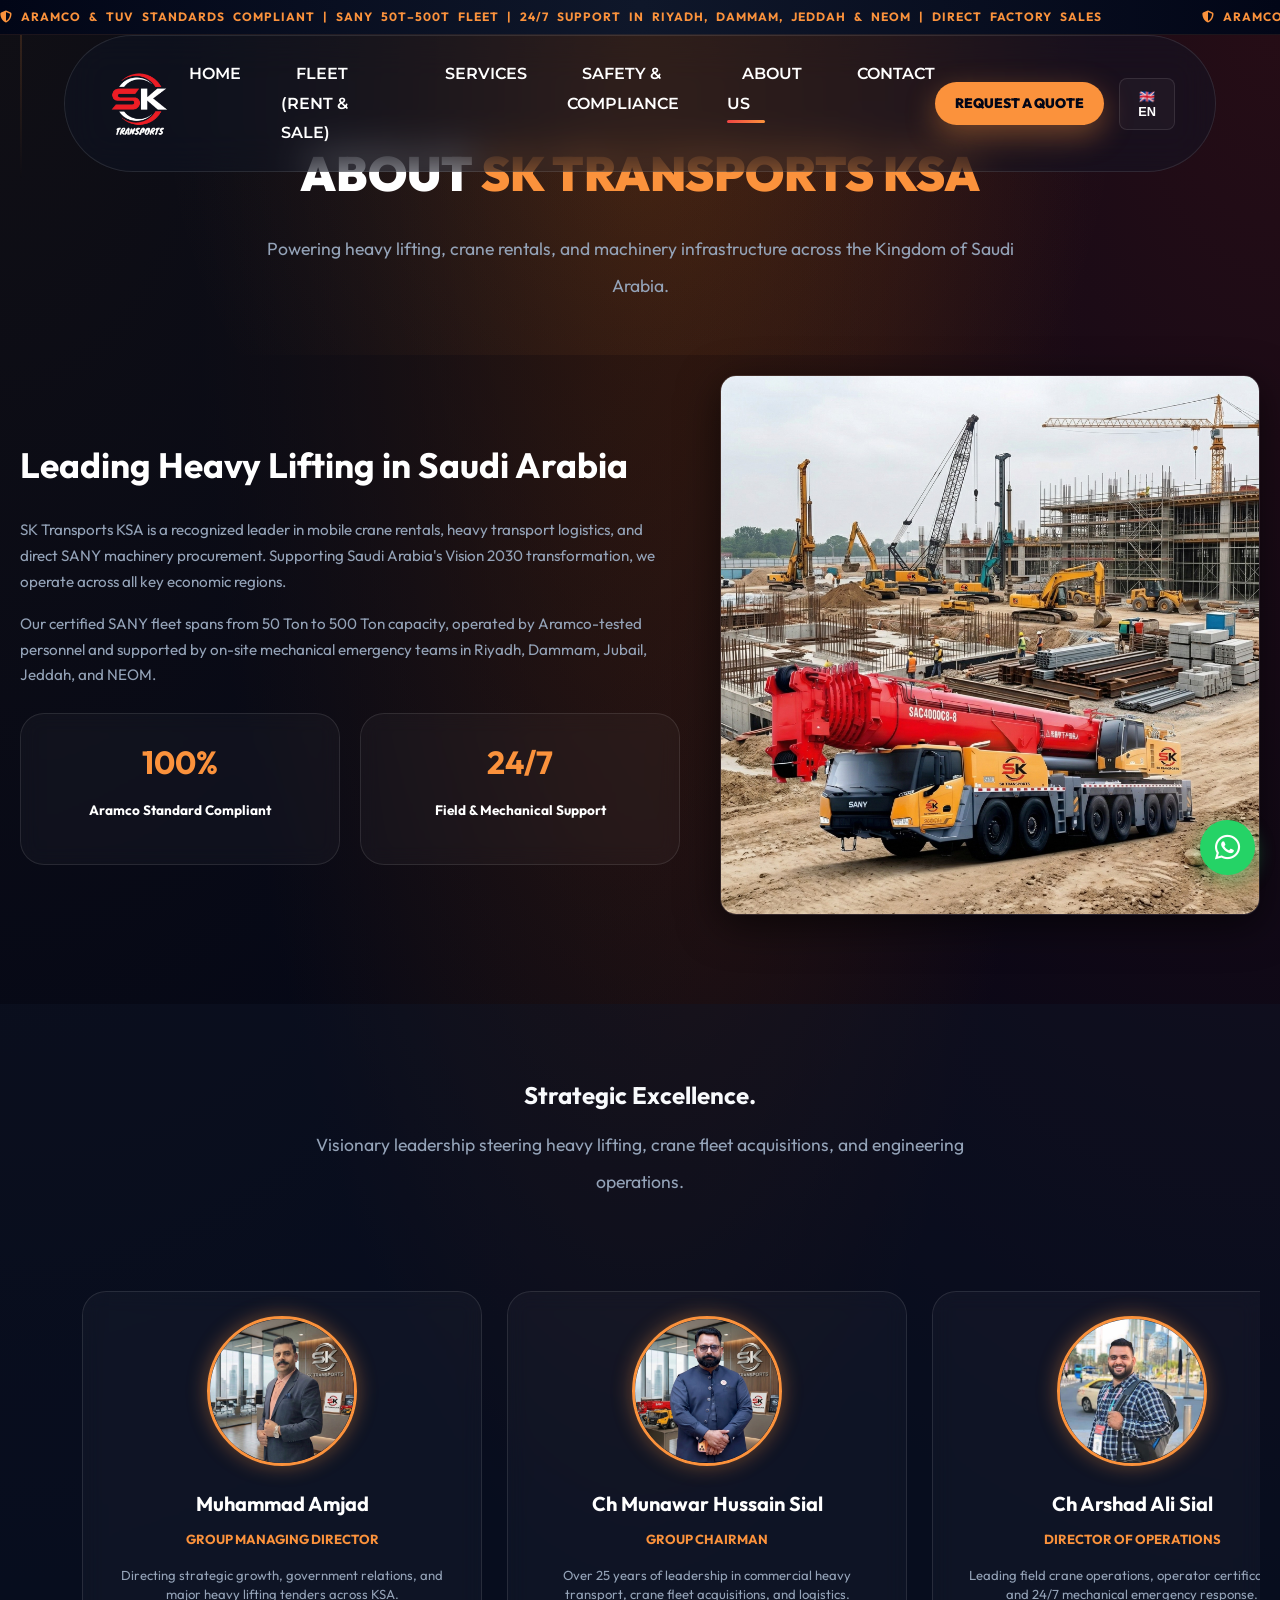
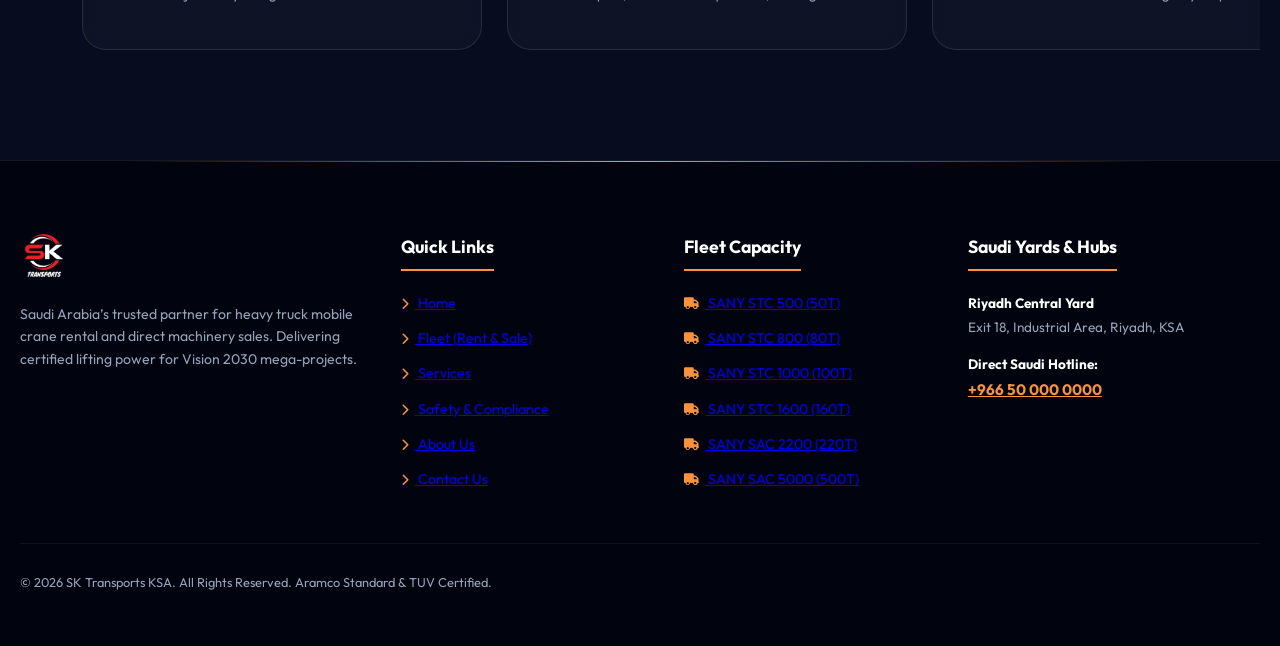
<file: about.html>
<!DOCTYPE html>
<html lang="en" dir="ltr">

<head>
    <meta charset="UTF-8">
    <meta name="viewport" content="width=device-width, initial-scale=1.0">
    <title>About Us | Heavy Lifting Specialists Saudi Arabia - SK Transports</title>
    <meta name="description"
        content="Learn about SK Transports KSA. Powering Saudi Vision 2030 mega-projects with certified SANY mobile crane rental and sales across Riyadh, Dammam, Jeddah, and NEOM.">
    <link rel="stylesheet" href="/styles/main.css?v=4.0">
    <link rel="stylesheet" href="https://cdnjs.cloudflare.com/ajax/libs/font-awesome/6.5.1/css/all.min.css">
    <link href="https://fonts.googleapis.com/css2?family=Montserrat:wght@400;500;600;700;800;900&family=Poppins:wght@300;400;500;600;700;800;900&family=Tajawal:wght@400;500;700;800;900&family=Cairo:wght@400;700;900&family=Outfit:wght@300;400;700;900&display=swap" rel="stylesheet">
    <link rel="canonical" href="https://sktransportsksa.com/about" />
    <link rel="icon" type="image/png" href="/assets/favicon.png">
</head>

<body>

    <!-- Hoist Cable Visual -->
    <div id="hoist-cable" style="position: fixed; left: 20px; top: 0; width: 2px; height: 30%; background: linear-gradient(180deg, var(--primary), transparent); z-index: 999; opacity: 0.3; pointer-events: none;"></div>

    <!-- Top Ticker Bar -->
    <div class="top-ticker">
        <div class="ticker-content">
            <div class="ticker-item" data-i18n="ticker_text">
                <i class="fa-solid fa-shield-halved"></i> ARAMCO & TUV STANDARDS COMPLIANT | SANY 50T–500T FLEET | 24/7 SUPPORT IN RIYADH, DAMMAM, JEDDAH & NEOM | DIRECT FACTORY SALES
            </div>
            <div class="ticker-item" data-i18n="ticker_text">
                <i class="fa-solid fa-shield-halved"></i> ARAMCO & TUV STANDARDS COMPLIANT | SANY 50T–500T FLEET | 24/7 SUPPORT IN RIYADH, DAMMAM, JEDDAH & NEOM | DIRECT FACTORY SALES
            </div>
        </div>
    </div>

    <!-- Main Navigation Header -->
    <nav id="main-nav">
        <a href="/" class="logo"><img src="/assets/logo.png" alt="SK TRANSPORTS KSA"></a>
        
        <!-- Mobile Burger -->
        <div class="mobile-burger" onclick="toggleMobileMenu()">
            <span></span>
            <span></span>
            <span></span>
        </div>
        
        <ul class="nav-links">
            <li><a href="/" data-i18n="nav_home">Home</a></li>
            <li><a href="/fleet" data-i18n="nav_fleet">Fleet (Rent & Sale)</a></li>
            <li><a href="/services" data-i18n="nav_services">Services</a></li>
            <li><a href="/safety" data-i18n="nav_safety">Safety & Compliance</a></li>
            <li><a href="/about" class="active" data-i18n="nav_about">About Us</a></li>
            <li><a href="/contact-us" data-i18n="nav_contact">Contact</a></li>
        </ul>

        <div style="display: flex; align-items: center; gap: 15px;">
            <a href="/#rfq-section" class="btn-premium" style="padding: 9px 20px; font-size: 0.85rem;" data-i18n="nav_quote_btn">Request a Quote</a>
            
            <div class="lang-selector-container">
                <button class="lang-selector-btn" onclick="toggleLangMenu()">
                    <span id="active-flag">🇬🇧 EN</span>
                </button>
                <div class="lang-dropdown-content">
                    <a href="javascript:void(0)" onclick="setLanguage('en')">English (EN)</a>
                    <a href="javascript:void(0)" onclick="setLanguage('ar')">العربية (AR)</a>
                </div>
            </div>
        </div>
    </nav>

    <!-- Page Header Banner -->
    <div style="padding: 130px 20px 50px; text-align: center; background: radial-gradient(circle at 50% 30%, rgba(251, 146, 60, 0.1) 0%, transparent 70%);">
        <h1 style="font-size: 3rem; font-weight: 900; color: #fff; text-transform: uppercase;">
            About <span style="color: var(--primary);">SK Transports KSA</span>
        </h1>
        <p style="color: var(--text-dim); max-width: 750px; margin: 15px auto 0; font-size: 1.1rem;">
            Powering heavy lifting, crane rentals, and machinery infrastructure across the Kingdom of Saudi Arabia.
        </p>
    </div>

    <!-- About Overview -->
    <section class="section" style="padding: 20px 20px 80px;">
        <div class="grid-3" style="display: grid; grid-template-columns: 1.1fr 0.9fr; gap: 40px; max-width: 1300px; margin: 0 auto; align-items: center;">
            <div>
                <h2 style="font-size: 2.2rem; color: #fff; margin-bottom: 20px;">Leading Heavy Lifting in Saudi Arabia</h2>
                <p style="color: var(--text-dim); line-height: 1.7; margin-bottom: 16px; font-size: 0.95rem;">
                    SK Transports KSA is a recognized leader in mobile crane rentals, heavy transport logistics, and direct SANY machinery procurement. Supporting Saudi Arabia's Vision 2030 transformation, we operate across all key economic regions.
                </p>
                <p style="color: var(--text-dim); line-height: 1.7; margin-bottom: 25px; font-size: 0.95rem;">
                    Our certified SANY fleet spans from 50 Ton to 500 Ton capacity, operated by Aramco-tested personnel and supported by on-site mechanical emergency teams in Riyadh, Dammam, Jubail, Jeddah, and NEOM.
                </p>
                <div style="display: grid; grid-template-columns: 1fr 1fr; gap: 20px;">
                    <div class="glass-card" style="padding: 20px; text-align: center;">
                        <h3 style="color: var(--primary); font-size: 2rem; margin-bottom: 4px;">100%</h3>
                        <p style="color: #fff; font-size: 0.85rem; font-weight: 700;">Aramco Standard Compliant</p>
                    </div>
                    <div class="glass-card" style="padding: 20px; text-align: center;">
                        <h3 style="color: var(--primary); font-size: 2rem; margin-bottom: 4px;">24/7</h3>
                        <p style="color: #fff; font-size: 0.85rem; font-weight: 700;">Field & Mechanical Support</p>
                    </div>
                </div>
            </div>
            <div>
                <img src="/assets/logistics.jpg.png" alt="Logistics and Fleet" style="border-radius: 16px; width: 100%; border: 1px solid rgba(255,255,255,0.1); box-shadow: 0 10px 40px rgba(0,0,0,0.6);">
            </div>
        </div>
    </section>

    <!-- Leadership Section -->
    <section class="section" style="background: rgba(15, 23, 42, 0.4); padding: 70px 20px;">
        <div class="section-title" style="text-align: center; margin-bottom: 50px;">
            <h2>Strategic Excellence.</h2>
            <p style="color: var(--text-dim); font-size: 1.1rem; max-width: 700px; margin: 10px auto;">
                Visionary leadership steering heavy lifting, crane fleet acquisitions, and engineering operations.
            </p>
        </div>

        <div class="leadership-grid" style="display: grid; grid-template-columns: repeat(4, 1fr); gap: 25px; max-width: 1400px; margin: 0 auto;">
            
            <div class="glass-card" style="padding: 24px; text-align: center;">
                <div style="width: 150px; height: 150px; margin: 0 auto 20px; border-radius: 50%; overflow: hidden; border: 3px solid var(--primary); box-shadow: 0 0 20px var(--primary-glow);">
                    <img src="/assets/ceo.png" alt="Muhammad Amjad" style="width: 100%; height: 100%; object-fit: cover;">
                </div>
                <h3 style="font-size: 1.25rem; color: #fff; margin-bottom: 4px;">Muhammad Amjad</h3>
                <p style="color: var(--primary); font-size: 0.82rem; font-weight: 700; text-transform: uppercase; margin-bottom: 12px;">Group Managing Director</p>
                <p style="color: var(--text-dim); font-size: 0.82rem; line-height: 1.5;">Directing strategic growth, government relations, and major heavy lifting tenders across KSA.</p>
            </div>

            <div class="glass-card" style="padding: 24px; text-align: center;">
                <div style="width: 150px; height: 150px; margin: 0 auto 20px; border-radius: 50%; overflow: hidden; border: 3px solid var(--primary); box-shadow: 0 0 20px var(--primary-glow);">
                    <img src="/assets/chairman.jpg.png" alt="Ch Munawar Hussain Sial" style="width: 100%; height: 100%; object-fit: cover;">
                </div>
                <h3 style="font-size: 1.25rem; color: #fff; margin-bottom: 4px;">Ch Munawar Hussain Sial</h3>
                <p style="color: var(--primary); font-size: 0.82rem; font-weight: 700; text-transform: uppercase; margin-bottom: 12px;">Group Chairman</p>
                <p style="color: var(--text-dim); font-size: 0.82rem; line-height: 1.5;">Over 25 years of leadership in commercial heavy transport, crane fleet acquisitions, and logistics.</p>
            </div>

            <div class="glass-card" style="padding: 24px; text-align: center;">
                <div style="width: 150px; height: 150px; margin: 0 auto 20px; border-radius: 50%; overflow: hidden; border: 3px solid var(--primary); box-shadow: 0 0 20px var(--primary-glow);">
                    <img src="/assets/md2.jpg.jpeg" alt="Ch Arshad Ali Sial" style="width: 100%; height: 100%; object-fit: cover;">
                </div>
                <h3 style="font-size: 1.25rem; color: #fff; margin-bottom: 4px;">Ch Arshad Ali Sial</h3>
                <p style="color: var(--primary); font-size: 0.82rem; font-weight: 700; text-transform: uppercase; margin-bottom: 12px;">Director of Operations</p>
                <p style="color: var(--text-dim); font-size: 0.82rem; line-height: 1.5;">Leading field crane operations, operator certifications, and 24/7 mechanical emergency response.</p>
            </div>

            <div class="glass-card" style="padding: 24px; text-align: center;">
                <div style="width: 150px; height: 150px; margin: 0 auto 20px; border-radius: 50%; overflow: hidden; border: 3px solid var(--primary); box-shadow: 0 0 20px var(--primary-glow);">
                    <img src="/assets/md.jpg" alt="Tasawar Hussain Sial" style="width: 100%; height: 100%; object-fit: cover;">
                </div>
                <h3 style="font-size: 1.25rem; color: #fff; margin-bottom: 4px;">Tasawar Hussain Sial</h3>
                <p style="color: var(--primary); font-size: 0.82rem; font-weight: 700; text-transform: uppercase; margin-bottom: 12px;">Head of Global Procurement</p>
                <p style="color: var(--text-dim); font-size: 0.82rem; line-height: 1.5;">Managing direct factory procurement from SANY China, SASO clearance, and spare parts supply chain.</p>
            </div>

        </div>
    </section>

    <!-- Footer -->
    <footer style="background: #01040f; border-top: 1px solid rgba(255,255,255,0.08); padding: 70px 20px 30px;">
        <div class="footer-container" style="max-width: 1400px; margin: 0 auto; display: grid; grid-template-columns: 1.4fr 1fr 1fr 1.2fr; gap: 40px; margin-bottom: 50px;">
            <div>
                <a href="/" class="logo" style="margin-bottom: 15px; display: inline-block;"><img src="/assets/logo.png" alt="SK TRANSPORTS" style="height: 48px;"></a>
                <p style="color: var(--text-dim); font-size: 0.88rem; line-height: 1.6; margin-bottom: 20px;">
                    Saudi Arabia’s trusted partner for heavy truck mobile crane rental and direct machinery sales. Delivering certified lifting power for Vision 2030 mega-projects.
                </p>
            </div>
            <div>
                <h4 style="color: #fff; font-size: 1.1rem; margin-bottom: 20px; border-bottom: 2px solid var(--primary); padding-bottom: 6px; display: inline-block;">Quick Links</h4>
                <ul style="list-style: none; padding: 0; color: var(--text-dim); font-size: 0.88rem; display: flex; flex-direction: column; gap: 10px;">
                    <li><a href="/"><i class="fa-solid fa-chevron-right" style="color: var(--primary); font-size: 0.75rem; margin-right: 6px;"></i> Home</a></li>
                    <li><a href="/fleet"><i class="fa-solid fa-chevron-right" style="color: var(--primary); font-size: 0.75rem; margin-right: 6px;"></i> Fleet (Rent & Sale)</a></li>
                    <li><a href="/services"><i class="fa-solid fa-chevron-right" style="color: var(--primary); font-size: 0.75rem; margin-right: 6px;"></i> Services</a></li>
                    <li><a href="/safety"><i class="fa-solid fa-chevron-right" style="color: var(--primary); font-size: 0.75rem; margin-right: 6px;"></i> Safety & Compliance</a></li>
                    <li><a href="/about"><i class="fa-solid fa-chevron-right" style="color: var(--primary); font-size: 0.75rem; margin-right: 6px;"></i> About Us</a></li>
                    <li><a href="/contact-us"><i class="fa-solid fa-chevron-right" style="color: var(--primary); font-size: 0.75rem; margin-right: 6px;"></i> Contact Us</a></li>
                </ul>
            </div>
            <div>
                <h4 style="color: #fff; font-size: 1.1rem; margin-bottom: 20px; border-bottom: 2px solid var(--primary); padding-bottom: 6px; display: inline-block;">Fleet Capacity</h4>
                <ul style="list-style: none; padding: 0; color: var(--text-dim); font-size: 0.88rem; display: flex; flex-direction: column; gap: 10px;">
                    <li><a href="/fleet"><i class="fa-solid fa-truck" style="color: var(--primary); font-size: 0.75rem; margin-right: 6px;"></i> SANY STC 500 (50T)</a></li>
                    <li><a href="/fleet"><i class="fa-solid fa-truck" style="color: var(--primary); font-size: 0.75rem; margin-right: 6px;"></i> SANY STC 800 (80T)</a></li>
                    <li><a href="/fleet"><i class="fa-solid fa-truck" style="color: var(--primary); font-size: 0.75rem; margin-right: 6px;"></i> SANY STC 1000 (100T)</a></li>
                    <li><a href="/fleet"><i class="fa-solid fa-truck" style="color: var(--primary); font-size: 0.75rem; margin-right: 6px;"></i> SANY STC 1600 (160T)</a></li>
                    <li><a href="/fleet"><i class="fa-solid fa-truck" style="color: var(--primary); font-size: 0.75rem; margin-right: 6px;"></i> SANY SAC 2200 (220T)</a></li>
                    <li><a href="/fleet"><i class="fa-solid fa-truck" style="color: var(--primary); font-size: 0.75rem; margin-right: 6px;"></i> SANY SAC 5000 (500T)</a></li>
                </ul>
            </div>
            <div>
                <h4 style="color: #fff; font-size: 1.1rem; margin-bottom: 20px; border-bottom: 2px solid var(--primary); padding-bottom: 6px; display: inline-block;">Saudi Yards & Hubs</h4>
                <div style="display: flex; flex-direction: column; gap: 12px; font-size: 0.85rem; color: var(--text-dim);">
                    <div>
                        <strong style="color: #fff; display: block;">Riyadh Central Yard</strong>
                        <span>Exit 18, Industrial Area, Riyadh, KSA</span>
                    </div>
                    <div>
                        <strong style="color: #fff; display: block;">Direct Saudi Hotline:</strong>
                        <a href="tel:+966500000000" style="color: var(--primary); font-weight: 700; font-size: 0.95rem;">+966 50 000 0000</a>
                    </div>
                </div>
            </div>
        </div>
        <div style="border-top: 1px solid rgba(255,255,255,0.06); padding-top: 25px; max-width: 1400px; margin: 0 auto; display: flex; justify-content: space-between; align-items: center; flex-wrap: wrap; gap: 15px; font-size: 0.8rem; color: var(--text-dim);">
            <p>© 2026 SK Transports KSA. All Rights Reserved. Aramco Standard & TUV Certified.</p>
        </div>
    </footer>

    <!-- Floating WhatsApp -->
    <a href="https://wa.me/966500000000?text=Hello%20SK%20Transports%20KSA,%20I%20would%20like%20to%20learn%20more%20about%20your%20company." 
       target="_blank" 
       class="floating-whatsapp" 
       style="position: fixed; bottom: 25px; right: 25px; width: 55px; height: 55px; background: #25d366; color: #fff; border-radius: 50%; display: flex; align-items: center; justify-content: center; font-size: 1.8rem; box-shadow: 0 6px 20px rgba(37,211,102,0.4); z-index: 2500; text-decoration: none;">
        <i class="fab fa-whatsapp"></i>
    </a>

    <!-- Main JavaScript -->
    <script src="/js/main.js?v=4.0"></script>
</body>

</html>
</file>
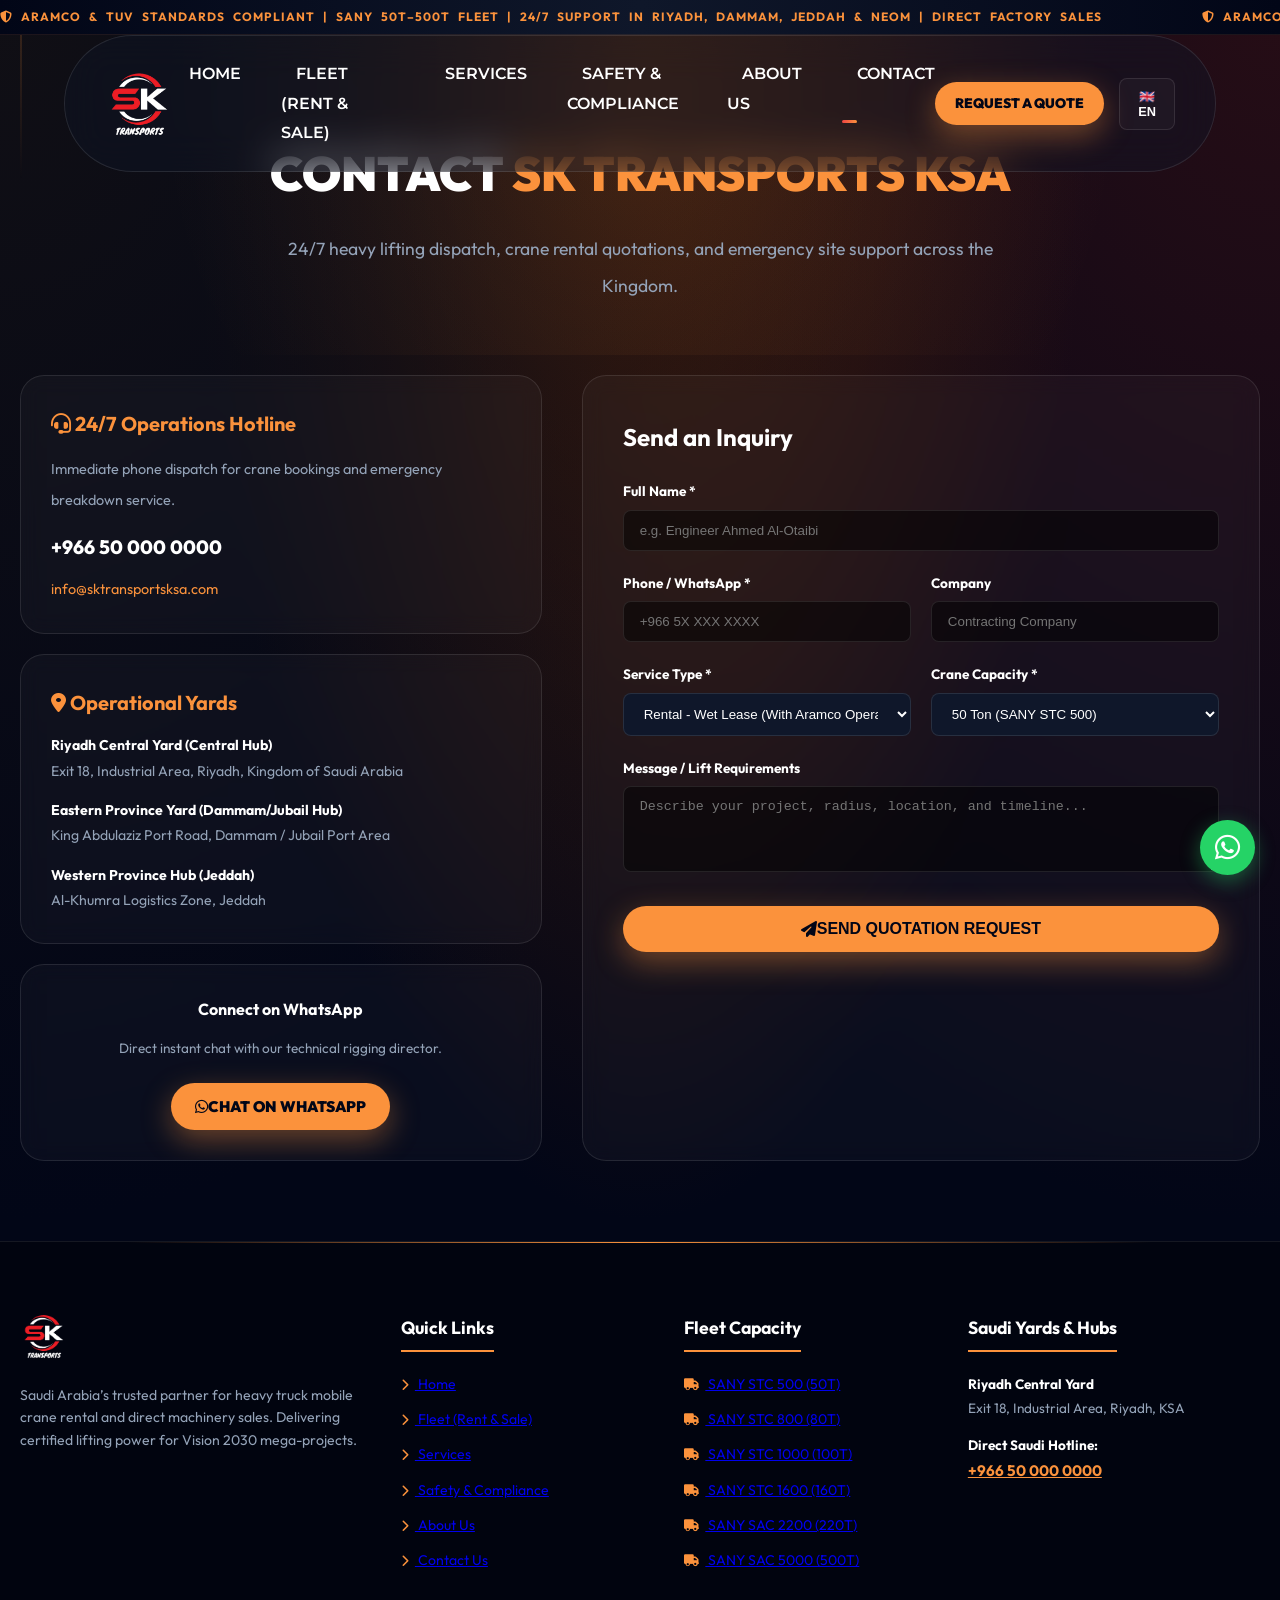
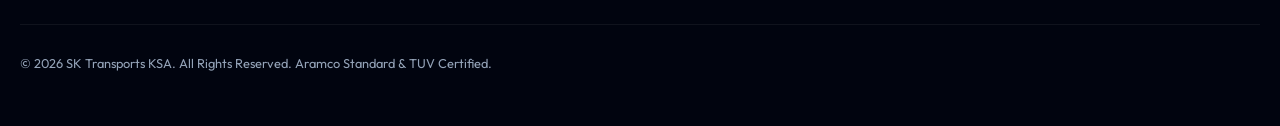
<file: contact-us.html>
<!DOCTYPE html>
<html lang="en" dir="ltr">

<head>
    <meta charset="UTF-8">
    <meta name="viewport" content="width=device-width, initial-scale=1.0">
    <title>Contact Us | 24/7 Crane Operations Saudi Arabia - SK Transports</title>
    <meta name="description"
        content="Contact SK Transports KSA for mobile crane rental, sales inquiries, and emergency dispatch across Riyadh, Dammam, Jubail, Jeddah, and NEOM. 24/7 hotline +966 50 000 0000.">
    <link rel="stylesheet" href="/styles/main.css?v=4.0">
    <link rel="stylesheet" href="https://cdnjs.cloudflare.com/ajax/libs/font-awesome/6.5.1/css/all.min.css">
    <link href="https://fonts.googleapis.com/css2?family=Montserrat:wght@400;500;600;700;800;900&family=Poppins:wght@300;400;500;600;700;800;900&family=Tajawal:wght@400;500;700;800;900&family=Cairo:wght@400;700;900&family=Outfit:wght@300;400;700;900&display=swap" rel="stylesheet">
    <link rel="canonical" href="https://sktransportsksa.com/contact-us" />
    <link rel="icon" type="image/png" href="/assets/favicon.png">
</head>

<body>

    <!-- Hoist Cable Visual -->
    <div id="hoist-cable" style="position: fixed; left: 20px; top: 0; width: 2px; height: 30%; background: linear-gradient(180deg, var(--primary), transparent); z-index: 999; opacity: 0.3; pointer-events: none;"></div>

    <!-- Top Ticker Bar -->
    <div class="top-ticker">
        <div class="ticker-content">
            <div class="ticker-item" data-i18n="ticker_text">
                <i class="fa-solid fa-shield-halved"></i> ARAMCO & TUV STANDARDS COMPLIANT | SANY 50T–500T FLEET | 24/7 SUPPORT IN RIYADH, DAMMAM, JEDDAH & NEOM | DIRECT FACTORY SALES
            </div>
            <div class="ticker-item" data-i18n="ticker_text">
                <i class="fa-solid fa-shield-halved"></i> ARAMCO & TUV STANDARDS COMPLIANT | SANY 50T–500T FLEET | 24/7 SUPPORT IN RIYADH, DAMMAM, JEDDAH & NEOM | DIRECT FACTORY SALES
            </div>
        </div>
    </div>

    <!-- Main Navigation Header -->
    <nav id="main-nav">
        <a href="/" class="logo"><img src="/assets/logo.png" alt="SK TRANSPORTS KSA"></a>
        
        <!-- Mobile Burger -->
        <div class="mobile-burger" onclick="toggleMobileMenu()">
            <span></span>
            <span></span>
            <span></span>
        </div>
        
        <ul class="nav-links">
            <li><a href="/" data-i18n="nav_home">Home</a></li>
            <li><a href="/fleet" data-i18n="nav_fleet">Fleet (Rent & Sale)</a></li>
            <li><a href="/services" data-i18n="nav_services">Services</a></li>
            <li><a href="/safety" data-i18n="nav_safety">Safety & Compliance</a></li>
            <li><a href="/about" data-i18n="nav_about">About Us</a></li>
            <li><a href="/contact-us" class="active" data-i18n="nav_contact">Contact</a></li>
        </ul>

        <div style="display: flex; align-items: center; gap: 15px;">
            <a href="/#rfq-section" class="btn-premium" style="padding: 9px 20px; font-size: 0.85rem;" data-i18n="nav_quote_btn">Request a Quote</a>
            
            <div class="lang-selector-container">
                <button class="lang-selector-btn" onclick="toggleLangMenu()">
                    <span id="active-flag">🇬🇧 EN</span>
                </button>
                <div class="lang-dropdown-content">
                    <a href="javascript:void(0)" onclick="setLanguage('en')">English (EN)</a>
                    <a href="javascript:void(0)" onclick="setLanguage('ar')">العربية (AR)</a>
                </div>
            </div>
        </div>
    </nav>

    <!-- Page Header Banner -->
    <div style="padding: 130px 20px 50px; text-align: center; background: radial-gradient(circle at 50% 30%, rgba(251, 146, 60, 0.1) 0%, transparent 70%);">
        <h1 style="font-size: 3rem; font-weight: 900; color: #fff; text-transform: uppercase;">
            Contact <span style="color: var(--primary);">SK Transports KSA</span>
        </h1>
        <p style="color: var(--text-dim); max-width: 750px; margin: 15px auto 0; font-size: 1.1rem;">
            24/7 heavy lifting dispatch, crane rental quotations, and emergency site support across the Kingdom.
        </p>
    </div>

    <!-- Contact Grid & RFQ Form -->
    <section class="section" style="padding: 20px 20px 80px;">
        <div class="grid-3" style="display: grid; grid-template-columns: 1fr 1.3fr; gap: 40px; max-width: 1300px; margin: 0 auto;">
            
            <!-- Info Cards -->
            <div style="display: flex; flex-direction: column; gap: 20px;">
                <div class="glass-card" style="padding: 30px;">
                    <h3 style="color: var(--primary); font-size: 1.25rem; margin-bottom: 12px;"><i class="fa-solid fa-headset"></i> 24/7 Operations Hotline</h3>
                    <p style="color: var(--text-dim); font-size: 0.9rem; margin-bottom: 15px;">Immediate phone dispatch for crane bookings and emergency breakdown service.</p>
                    <a href="tel:+966500000000" style="color: #fff; font-size: 1.2rem; font-weight: 800; text-decoration: none; display: block; margin-bottom: 10px;">+966 50 000 0000</a>
                    <a href="mailto:info@sktransportsksa.com" style="color: var(--primary); text-decoration: none; font-size: 0.9rem;">info@sktransportsksa.com</a>
                </div>

                <div class="glass-card" style="padding: 30px;">
                    <h3 style="color: var(--primary); font-size: 1.25rem; margin-bottom: 12px;"><i class="fa-solid fa-location-dot"></i> Operational Yards</h3>
                    <div style="display: flex; flex-direction: column; gap: 14px; color: var(--text-dim); font-size: 0.88rem;">
                        <div>
                            <strong style="color: #fff; display: block;">Riyadh Central Yard (Central Hub)</strong>
                            <span>Exit 18, Industrial Area, Riyadh, Kingdom of Saudi Arabia</span>
                        </div>
                        <div>
                            <strong style="color: #fff; display: block;">Eastern Province Yard (Dammam/Jubail Hub)</strong>
                            <span>King Abdulaziz Port Road, Dammam / Jubail Port Area</span>
                        </div>
                        <div>
                            <strong style="color: #fff; display: block;">Western Province Hub (Jeddah)</strong>
                            <span>Al-Khumra Logistics Zone, Jeddah</span>
                        </div>
                    </div>
                </div>

                <div class="glass-card" style="padding: 30px; text-align: center;">
                    <h4 style="color: #fff; margin-bottom: 10px;">Connect on WhatsApp</h4>
                    <p style="color: var(--text-dim); font-size: 0.85rem; margin-bottom: 20px;">Direct instant chat with our technical rigging director.</p>
                    <a href="https://wa.me/966500000000?text=Hello%20SK%20Transports%20KSA,%20I%20need%20a%20quote." target="_blank" class="btn-premium" style="padding: 10px 24px;">
                        <i class="fab fa-whatsapp"></i> Chat on WhatsApp
                    </a>
                </div>
            </div>

            <!-- Form -->
            <div class="glass-card" style="padding: 40px;">
                <h3 style="color: #fff; font-size: 1.5rem; margin-bottom: 20px;">Send an Inquiry</h3>
                <form id="rfq-form">
                    <div style="margin-bottom: 20px;">
                        <label style="display: block; font-size: 0.85rem; font-weight: 700; margin-bottom: 6px; color: #fff;">Full Name *</label>
                        <input type="text" id="rfq-name" required placeholder="e.g. Engineer Ahmed Al-Otaibi" style="width: 100%; padding: 12px 16px; background: rgba(0,0,0,0.5); border: 1px solid rgba(255,255,255,0.1); border-radius: 8px; color: #fff; outline: none;">
                    </div>
                    <div style="display: grid; grid-template-columns: 1fr 1fr; gap: 20px; margin-bottom: 20px;">
                        <div>
                            <label style="display: block; font-size: 0.85rem; font-weight: 700; margin-bottom: 6px; color: #fff;">Phone / WhatsApp *</label>
                            <input type="tel" id="rfq-phone" required placeholder="+966 5X XXX XXXX" style="width: 100%; padding: 12px 16px; background: rgba(0,0,0,0.5); border: 1px solid rgba(255,255,255,0.1); border-radius: 8px; color: #fff; outline: none;">
                        </div>
                        <div>
                            <label style="display: block; font-size: 0.85rem; font-weight: 700; margin-bottom: 6px; color: #fff;">Company</label>
                            <input type="text" id="rfq-company" placeholder="Contracting Company" style="width: 100%; padding: 12px 16px; background: rgba(0,0,0,0.5); border: 1px solid rgba(255,255,255,0.1); border-radius: 8px; color: #fff; outline: none;">
                        </div>
                    </div>
                    <div style="display: grid; grid-template-columns: 1fr 1fr; gap: 20px; margin-bottom: 20px;">
                        <div>
                            <label style="display: block; font-size: 0.85rem; font-weight: 700; margin-bottom: 6px; color: #fff;">Service Type *</label>
                            <select id="rfq-service" required style="width: 100%; padding: 12px 16px; background: #0f172a; border: 1px solid rgba(255,255,255,0.1); border-radius: 8px; color: #fff; outline: none;">
                                <option value="Rental - Wet Lease (With Aramco Operator)">Rental - Wet Lease (With Aramco Operator)</option>
                                <option value="Rental - Dry Lease (Bare Crane)">Rental - Dry Lease (Bare Crane)</option>
                                <option value="Direct Crane Purchase (Factory Sales)">Direct Crane Purchase (Factory Sales)</option>
                            </select>
                        </div>
                        <div>
                            <label style="display: block; font-size: 0.85rem; font-weight: 700; margin-bottom: 6px; color: #fff;">Crane Capacity *</label>
                            <select id="rfq-capacity" required style="width: 100%; padding: 12px 16px; background: #0f172a; border: 1px solid rgba(255,255,255,0.1); border-radius: 8px; color: #fff; outline: none;">
                                <option value="50 Ton (SANY STC 500)">50 Ton (SANY STC 500)</option>
                                <option value="80 Ton (SANY STC 800)">80 Ton (SANY STC 800)</option>
                                <option value="100 Ton (SANY STC 1000)">100 Ton (SANY STC 1000)</option>
                                <option value="130 Ton (SANY STC 1300)">130 Ton (SANY STC 1300)</option>
                                <option value="160 Ton (SANY STC 1600)">160 Ton (SANY STC 1600)</option>
                                <option value="200 Ton (SANY SAC 2000)">200 Ton (SANY SAC 2000)</option>
                                <option value="220 Ton (SANY SAC 2200)">220 Ton (SANY SAC 2200)</option>
                                <option value="350 Ton (SANY SAC 3500)">350 Ton (SANY SAC 3500)</option>
                                <option value="500 Ton (SANY SAC 5000)">500 Ton (SANY SAC 5000+)</option>
                            </select>
                        </div>
                    </div>
                    <div style="margin-bottom: 25px;">
                        <label style="display: block; font-size: 0.85rem; font-weight: 700; margin-bottom: 6px; color: #fff;">Message / Lift Requirements</label>
                        <textarea id="rfq-scope" rows="4" placeholder="Describe your project, radius, location, and timeline..." style="width: 100%; padding: 12px 16px; background: rgba(0,0,0,0.5); border: 1px solid rgba(255,255,255,0.1); border-radius: 8px; color: #fff; outline: none;"></textarea>
                    </div>
                    <button type="submit" class="btn-premium" style="width: 100%; padding: 14px; font-size: 1rem;">
                        <i class="fa-solid fa-paper-plane"></i> Send Quotation Request
                    </button>
                </form>
            </div>

        </div>
    </section>

    <!-- Footer -->
    <footer style="background: #01040f; border-top: 1px solid rgba(255,255,255,0.08); padding: 70px 20px 30px;">
        <div class="footer-container" style="max-width: 1400px; margin: 0 auto; display: grid; grid-template-columns: 1.4fr 1fr 1fr 1.2fr; gap: 40px; margin-bottom: 50px;">
            <div>
                <a href="/" class="logo" style="margin-bottom: 15px; display: inline-block;"><img src="/assets/logo.png" alt="SK TRANSPORTS" style="height: 48px;"></a>
                <p style="color: var(--text-dim); font-size: 0.88rem; line-height: 1.6; margin-bottom: 20px;">
                    Saudi Arabia’s trusted partner for heavy truck mobile crane rental and direct machinery sales. Delivering certified lifting power for Vision 2030 mega-projects.
                </p>
            </div>
            <div>
                <h4 style="color: #fff; font-size: 1.1rem; margin-bottom: 20px; border-bottom: 2px solid var(--primary); padding-bottom: 6px; display: inline-block;">Quick Links</h4>
                <ul style="list-style: none; padding: 0; color: var(--text-dim); font-size: 0.88rem; display: flex; flex-direction: column; gap: 10px;">
                    <li><a href="/"><i class="fa-solid fa-chevron-right" style="color: var(--primary); font-size: 0.75rem; margin-right: 6px;"></i> Home</a></li>
                    <li><a href="/fleet"><i class="fa-solid fa-chevron-right" style="color: var(--primary); font-size: 0.75rem; margin-right: 6px;"></i> Fleet (Rent & Sale)</a></li>
                    <li><a href="/services"><i class="fa-solid fa-chevron-right" style="color: var(--primary); font-size: 0.75rem; margin-right: 6px;"></i> Services</a></li>
                    <li><a href="/safety"><i class="fa-solid fa-chevron-right" style="color: var(--primary); font-size: 0.75rem; margin-right: 6px;"></i> Safety & Compliance</a></li>
                    <li><a href="/about"><i class="fa-solid fa-chevron-right" style="color: var(--primary); font-size: 0.75rem; margin-right: 6px;"></i> About Us</a></li>
                    <li><a href="/contact-us"><i class="fa-solid fa-chevron-right" style="color: var(--primary); font-size: 0.75rem; margin-right: 6px;"></i> Contact Us</a></li>
                </ul>
            </div>
            <div>
                <h4 style="color: #fff; font-size: 1.1rem; margin-bottom: 20px; border-bottom: 2px solid var(--primary); padding-bottom: 6px; display: inline-block;">Fleet Capacity</h4>
                <ul style="list-style: none; padding: 0; color: var(--text-dim); font-size: 0.88rem; display: flex; flex-direction: column; gap: 10px;">
                    <li><a href="/fleet"><i class="fa-solid fa-truck" style="color: var(--primary); font-size: 0.75rem; margin-right: 6px;"></i> SANY STC 500 (50T)</a></li>
                    <li><a href="/fleet"><i class="fa-solid fa-truck" style="color: var(--primary); font-size: 0.75rem; margin-right: 6px;"></i> SANY STC 800 (80T)</a></li>
                    <li><a href="/fleet"><i class="fa-solid fa-truck" style="color: var(--primary); font-size: 0.75rem; margin-right: 6px;"></i> SANY STC 1000 (100T)</a></li>
                    <li><a href="/fleet"><i class="fa-solid fa-truck" style="color: var(--primary); font-size: 0.75rem; margin-right: 6px;"></i> SANY STC 1600 (160T)</a></li>
                    <li><a href="/fleet"><i class="fa-solid fa-truck" style="color: var(--primary); font-size: 0.75rem; margin-right: 6px;"></i> SANY SAC 2200 (220T)</a></li>
                    <li><a href="/fleet"><i class="fa-solid fa-truck" style="color: var(--primary); font-size: 0.75rem; margin-right: 6px;"></i> SANY SAC 5000 (500T)</a></li>
                </ul>
            </div>
            <div>
                <h4 style="color: #fff; font-size: 1.1rem; margin-bottom: 20px; border-bottom: 2px solid var(--primary); padding-bottom: 6px; display: inline-block;">Saudi Yards & Hubs</h4>
                <div style="display: flex; flex-direction: column; gap: 12px; font-size: 0.85rem; color: var(--text-dim);">
                    <div>
                        <strong style="color: #fff; display: block;">Riyadh Central Yard</strong>
                        <span>Exit 18, Industrial Area, Riyadh, KSA</span>
                    </div>
                    <div>
                        <strong style="color: #fff; display: block;">Direct Saudi Hotline:</strong>
                        <a href="tel:+966500000000" style="color: var(--primary); font-weight: 700; font-size: 0.95rem;">+966 50 000 0000</a>
                    </div>
                </div>
            </div>
        </div>
        <div style="border-top: 1px solid rgba(255,255,255,0.06); padding-top: 25px; max-width: 1400px; margin: 0 auto; display: flex; justify-content: space-between; align-items: center; flex-wrap: wrap; gap: 15px; font-size: 0.8rem; color: var(--text-dim);">
            <p>© 2026 SK Transports KSA. All Rights Reserved. Aramco Standard & TUV Certified.</p>
        </div>
    </footer>

    <!-- Floating WhatsApp -->
    <a href="https://wa.me/966500000000?text=Hello%20SK%20Transports%20KSA,%20I%20need%20assistance." 
       target="_blank" 
       class="floating-whatsapp" 
       style="position: fixed; bottom: 25px; right: 25px; width: 55px; height: 55px; background: #25d366; color: #fff; border-radius: 50%; display: flex; align-items: center; justify-content: center; font-size: 1.8rem; box-shadow: 0 6px 20px rgba(37,211,102,0.4); z-index: 2500; text-decoration: none;">
        <i class="fab fa-whatsapp"></i>
    </a>

    <!-- Main JavaScript -->
    <script src="/js/main.js?v=4.0"></script>
</body>

</html>
</file>
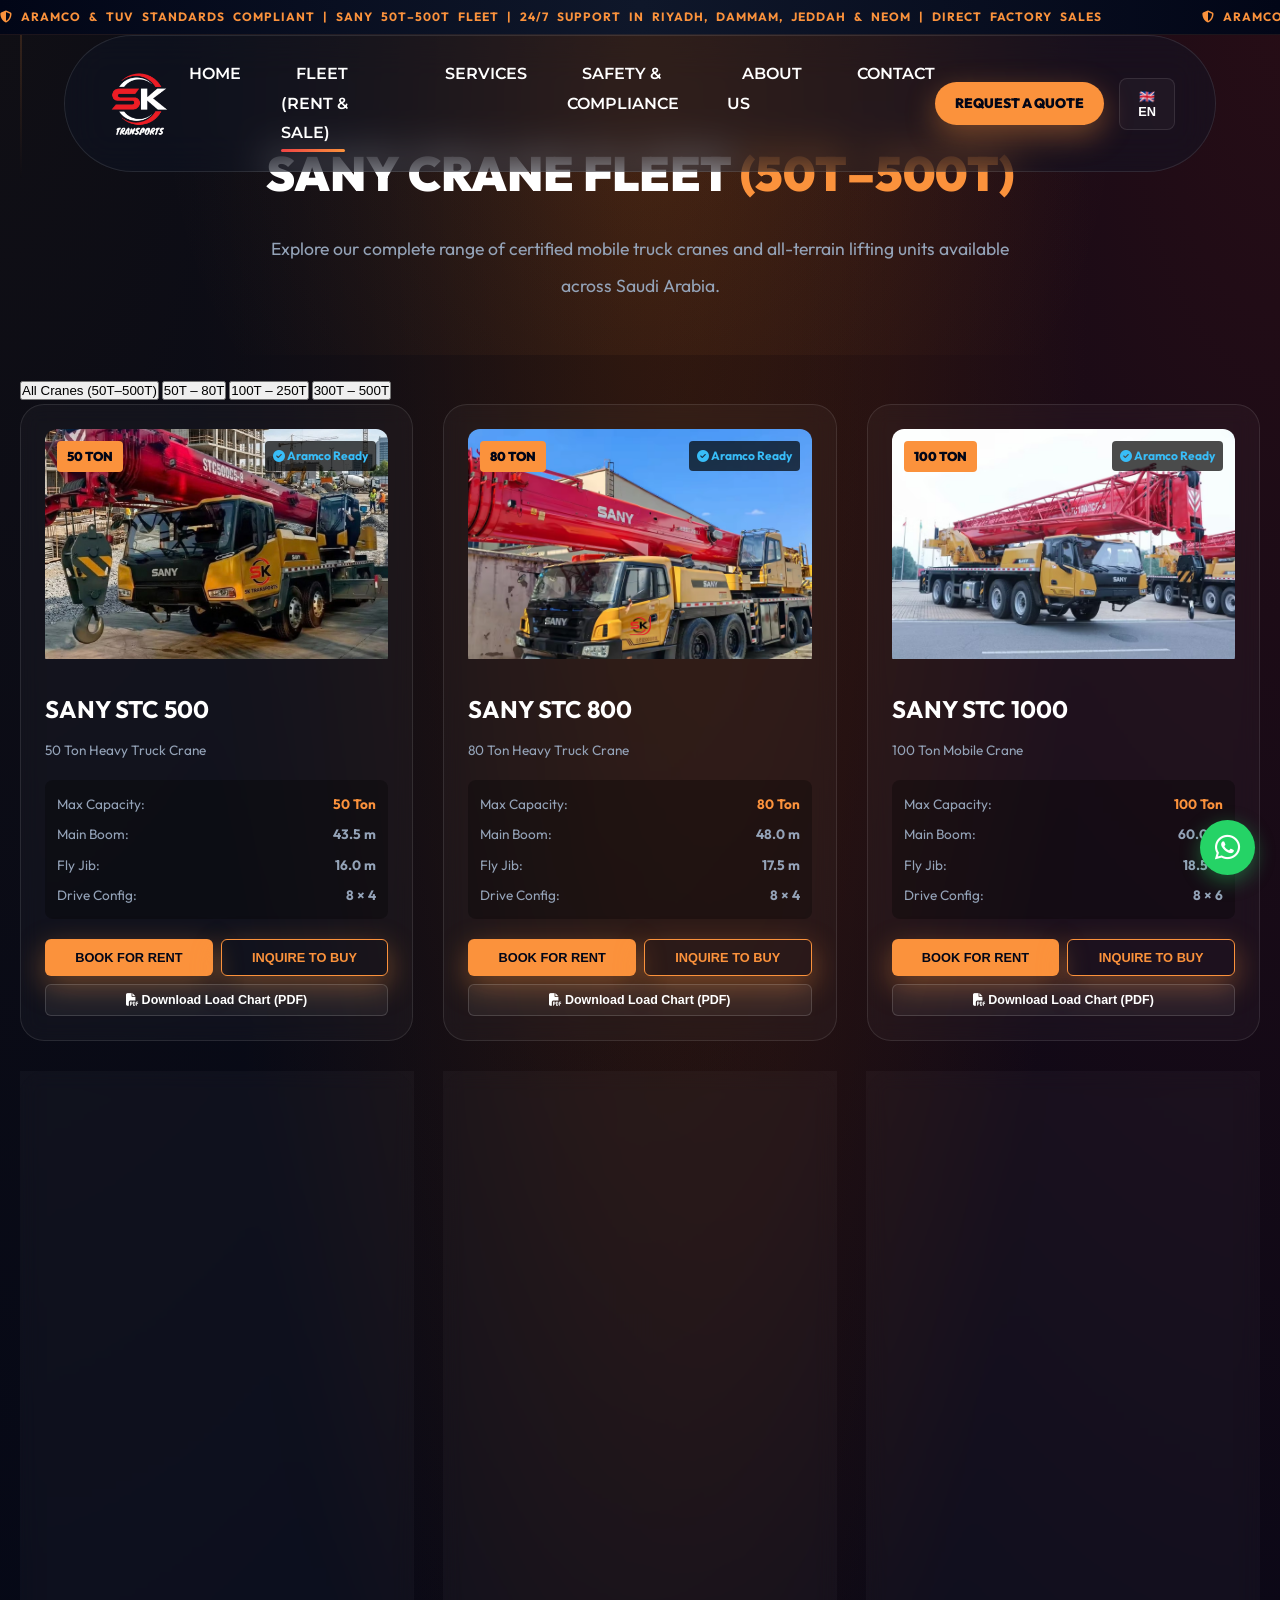
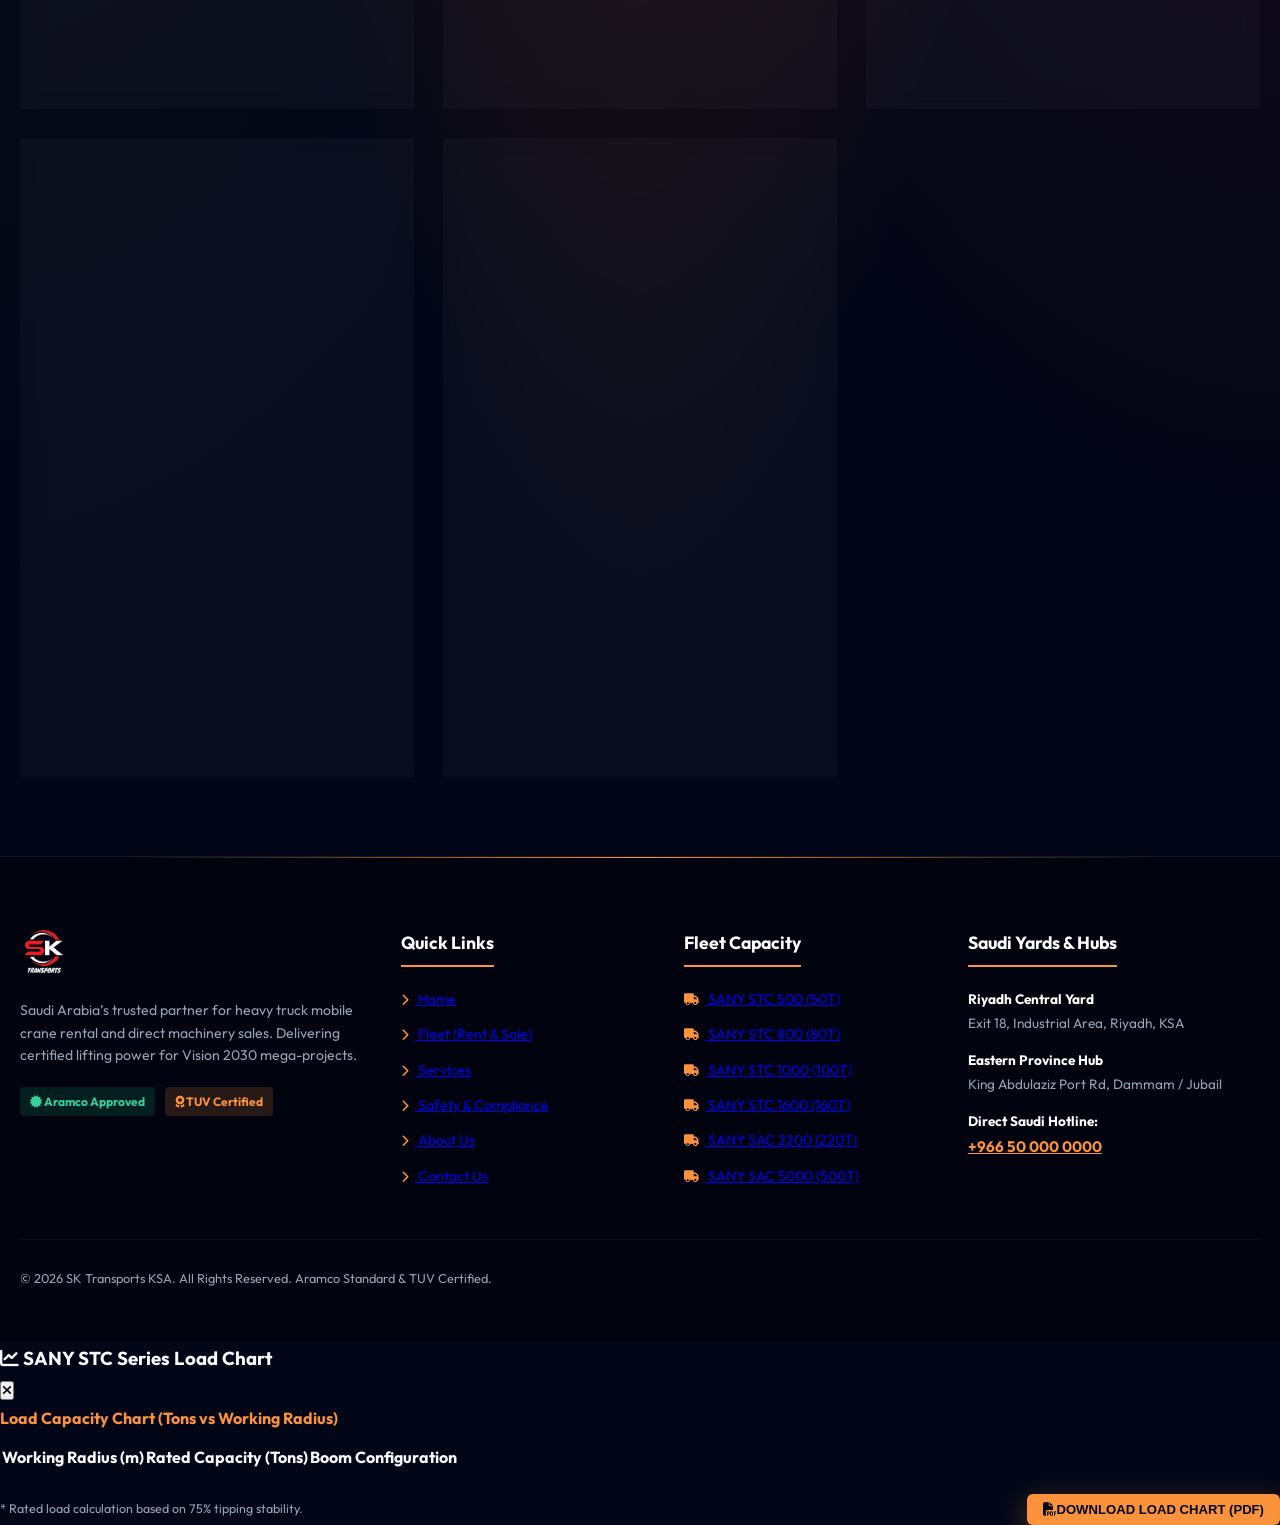
<file: fleet.html>
<!DOCTYPE html>
<html lang="en" dir="ltr">

<head>
    <meta charset="UTF-8">
    <meta name="viewport" content="width=device-width, initial-scale=1.0">
    <title>SANY Fleet (50T–500T) | Mobile Crane Rental & Sales Saudi Arabia - SK Transports</title>
    <meta name="description"
        content="Explore our heavy mobile truck crane fleet from 50 Ton to 500 Ton. Available for dry/wet rental and direct commercial purchase across Saudi Arabia. Aramco & TUV certified.">
    <link rel="stylesheet" href="/styles/main.css?v=4.0">
    <link rel="stylesheet" href="https://cdnjs.cloudflare.com/ajax/libs/font-awesome/6.5.1/css/all.min.css">
    <link href="https://fonts.googleapis.com/css2?family=Montserrat:wght@400;500;600;700;800;900&family=Poppins:wght@300;400;500;600;700;800;900&family=Tajawal:wght@400;500;700;800;900&family=Cairo:wght@400;700;900&family=Outfit:wght@300;400;700;900&display=swap" rel="stylesheet">
    <link rel="canonical" href="https://sktransportsksa.com/fleet" />
    <link rel="icon" type="image/png" href="/assets/favicon.png">
</head>

<body>

    <!-- Hoist Cable Visual -->
    <div id="hoist-cable" style="position: fixed; left: 20px; top: 0; width: 2px; height: 30%; background: linear-gradient(180deg, var(--primary), transparent); z-index: 999; opacity: 0.3; pointer-events: none;"></div>

    <!-- Top Ticker Bar -->
    <div class="top-ticker">
        <div class="ticker-content">
            <div class="ticker-item" data-i18n="ticker_text">
                <i class="fa-solid fa-shield-halved"></i> ARAMCO & TUV STANDARDS COMPLIANT | SANY 50T–500T FLEET | 24/7 SUPPORT IN RIYADH, DAMMAM, JEDDAH & NEOM | DIRECT FACTORY SALES
            </div>
            <div class="ticker-item" data-i18n="ticker_text">
                <i class="fa-solid fa-shield-halved"></i> ARAMCO & TUV STANDARDS COMPLIANT | SANY 50T–500T FLEET | 24/7 SUPPORT IN RIYADH, DAMMAM, JEDDAH & NEOM | DIRECT FACTORY SALES
            </div>
        </div>
    </div>

    <!-- Main Navigation Header -->
    <nav id="main-nav">
        <a href="/" class="logo"><img src="/assets/logo.png" alt="SK TRANSPORTS KSA"></a>
        
        <!-- Mobile Burger -->
        <div class="mobile-burger" onclick="toggleMobileMenu()">
            <span></span>
            <span></span>
            <span></span>
        </div>
        
        <ul class="nav-links">
            <li><a href="/" data-i18n="nav_home">Home</a></li>
            <li><a href="/fleet" class="active" data-i18n="nav_fleet">Fleet (Rent & Sale)</a></li>
            <li><a href="/services" data-i18n="nav_services">Services</a></li>
            <li><a href="/safety" data-i18n="nav_safety">Safety & Compliance</a></li>
            <li><a href="/about" data-i18n="nav_about">About Us</a></li>
            <li><a href="/contact-us" data-i18n="nav_contact">Contact</a></li>
        </ul>

        <div style="display: flex; align-items: center; gap: 15px;">
            <a href="/#rfq-section" class="btn-premium" style="padding: 9px 20px; font-size: 0.85rem;" data-i18n="nav_quote_btn">Request a Quote</a>
            
            <div class="lang-selector-container">
                <button class="lang-selector-btn" onclick="toggleLangMenu()">
                    <span id="active-flag">🇬🇧 EN</span>
                </button>
                <div class="lang-dropdown-content">
                    <a href="javascript:void(0)" onclick="setLanguage('en')">English (EN)</a>
                    <a href="javascript:void(0)" onclick="setLanguage('ar')">العربية (AR)</a>
                </div>
            </div>
        </div>
    </nav>

    <!-- Page Header Banner -->
    <div style="padding: 130px 20px 50px; text-align: center; background: radial-gradient(circle at 50% 30%, rgba(251, 146, 60, 0.1) 0%, transparent 70%);">
        <h1 style="font-size: 3rem; font-weight: 900; color: #fff; text-transform: uppercase;">
            SANY Crane Fleet <span style="color: var(--primary);">(50T–500T)</span>
        </h1>
        <p style="color: var(--text-dim); max-width: 750px; margin: 15px auto 0; font-size: 1.1rem;">
            Explore our complete range of certified mobile truck cranes and all-terrain lifting units available across Saudi Arabia.
        </p>
    </div>

    <!-- Fleet Filter & Cards -->
    <section class="section" style="padding: 20px 20px 80px;">
        <div class="filter-bar">
            <button class="filter-btn active" data-filter="all" data-i18n="filter_all">All Cranes (50T–500T)</button>
            <button class="filter-btn" data-filter="50-80" data-i18n="filter_50_80">50T – 80T</button>
            <button class="filter-btn" data-filter="100-250" data-i18n="filter_100_250">100T – 250T</button>
            <button class="filter-btn" data-filter="300-500" data-i18n="filter_300_500">300T – 500T</button>
        </div>

        <div class="grid-3" style="display: grid; grid-template-columns: repeat(3, 1fr); gap: 30px; max-width: 1400px; margin: 0 auto;">
            
            <!-- 50T Card -->
            <div class="glass-card fleet-card" data-category="50-80" style="padding: 24px; display: flex; flex-direction: column;">
                <div style="position: relative; overflow: hidden; border-radius: 12px; margin-bottom: 20px;">
                    <img src="/assets/fleet-50t.jpg.png" alt="SANY STC 500 50T Crane" style="width: 100%; height: 230px; object-fit: cover;">
                    <span style="position: absolute; top: 12px; left: 12px; background: var(--primary); color: #020617; padding: 4px 10px; border-radius: 4px; font-weight: 900; font-size: 0.8rem;">50 TON</span>
                    <span style="position: absolute; top: 12px; right: 12px; background: rgba(0,0,0,0.7); color: #38bdf8; padding: 4px 8px; border-radius: 4px; font-size: 0.75rem; font-weight: 700;"><i class="fa-solid fa-check-circle"></i> Aramco Ready</span>
                </div>
                <h3 style="font-size: 1.5rem; color: #fff; margin-bottom: 5px;">SANY STC 500</h3>
                <p style="color: var(--text-dim); font-size: 0.85rem; margin-bottom: 15px;">50 Ton Heavy Truck Crane</p>
                <div class="card-specs" style="margin-bottom: 20px; background: rgba(0,0,0,0.3); padding: 12px; border-radius: 8px; font-size: 0.85rem;">
                    <div style="display: flex; justify-content: space-between; margin-bottom: 6px;"><span>Max Capacity:</span> <strong style="color: var(--primary);">50 Ton</strong></div>
                    <div style="display: flex; justify-content: space-between; margin-bottom: 6px;"><span>Main Boom:</span> <strong>43.5 m</strong></div>
                    <div style="display: flex; justify-content: space-between; margin-bottom: 6px;"><span>Fly Jib:</span> <strong>16.0 m</strong></div>
                    <div style="display: flex; justify-content: space-between;"><span>Drive Config:</span> <strong>8 × 4</strong></div>
                </div>
                <div style="margin-top: auto; display: flex; flex-direction: column; gap: 8px;">
                    <div style="display: grid; grid-template-columns: 1fr 1fr; gap: 8px;">
                        <button onclick="bookCrane('50t', 'rent')" class="btn-premium" style="padding: 10px; font-size: 0.8rem; text-align: center; border-radius: 6px;" data-i18n="btn_rent">Book for Rent</button>
                        <button onclick="bookCrane('50t', 'buy')" class="btn-premium" style="padding: 10px; font-size: 0.8rem; text-align: center; border-radius: 6px; background: transparent; border: 1px solid var(--primary); color: var(--primary);" data-i18n="btn_buy">Inquire to Buy</button>
                    </div>
                    <button onclick="openLoadChart('50t')" style="background: rgba(255,255,255,0.05); color: #fff; border: 1px solid rgba(255,255,255,0.15); padding: 8px; border-radius: 6px; font-size: 0.78rem; cursor: pointer; font-weight: 600;" data-i18n="btn_chart"><i class="fa-solid fa-file-pdf"></i> Download Load Chart (PDF)</button>
                </div>
            </div>

            <!-- 80T Card -->
            <div class="glass-card fleet-card" data-category="50-80" style="padding: 24px; display: flex; flex-direction: column;">
                <div style="position: relative; overflow: hidden; border-radius: 12px; margin-bottom: 20px;">
                    <img src="/assets/fleet-80t.jpg.png" alt="SANY STC 800 80T Crane" style="width: 100%; height: 230px; object-fit: cover;">
                    <span style="position: absolute; top: 12px; left: 12px; background: var(--primary); color: #020617; padding: 4px 10px; border-radius: 4px; font-weight: 900; font-size: 0.8rem;">80 TON</span>
                    <span style="position: absolute; top: 12px; right: 12px; background: rgba(0,0,0,0.7); color: #38bdf8; padding: 4px 8px; border-radius: 4px; font-size: 0.75rem; font-weight: 700;"><i class="fa-solid fa-check-circle"></i> Aramco Ready</span>
                </div>
                <h3 style="font-size: 1.5rem; color: #fff; margin-bottom: 5px;">SANY STC 800</h3>
                <p style="color: var(--text-dim); font-size: 0.85rem; margin-bottom: 15px;">80 Ton Heavy Truck Crane</p>
                <div class="card-specs" style="margin-bottom: 20px; background: rgba(0,0,0,0.3); padding: 12px; border-radius: 8px; font-size: 0.85rem;">
                    <div style="display: flex; justify-content: space-between; margin-bottom: 6px;"><span>Max Capacity:</span> <strong style="color: var(--primary);">80 Ton</strong></div>
                    <div style="display: flex; justify-content: space-between; margin-bottom: 6px;"><span>Main Boom:</span> <strong>48.0 m</strong></div>
                    <div style="display: flex; justify-content: space-between; margin-bottom: 6px;"><span>Fly Jib:</span> <strong>17.5 m</strong></div>
                    <div style="display: flex; justify-content: space-between;"><span>Drive Config:</span> <strong>8 × 4</strong></div>
                </div>
                <div style="margin-top: auto; display: flex; flex-direction: column; gap: 8px;">
                    <div style="display: grid; grid-template-columns: 1fr 1fr; gap: 8px;">
                        <button onclick="bookCrane('80t', 'rent')" class="btn-premium" style="padding: 10px; font-size: 0.8rem; text-align: center; border-radius: 6px;" data-i18n="btn_rent">Book for Rent</button>
                        <button onclick="bookCrane('80t', 'buy')" class="btn-premium" style="padding: 10px; font-size: 0.8rem; text-align: center; border-radius: 6px; background: transparent; border: 1px solid var(--primary); color: var(--primary);" data-i18n="btn_buy">Inquire to Buy</button>
                    </div>
                    <button onclick="openLoadChart('80t')" style="background: rgba(255,255,255,0.05); color: #fff; border: 1px solid rgba(255,255,255,0.15); padding: 8px; border-radius: 6px; font-size: 0.78rem; cursor: pointer; font-weight: 600;" data-i18n="btn_chart"><i class="fa-solid fa-file-pdf"></i> Download Load Chart (PDF)</button>
                </div>
            </div>

            <!-- 100T Card -->
            <div class="glass-card fleet-card" data-category="100-250" style="padding: 24px; display: flex; flex-direction: column;">
                <div style="position: relative; overflow: hidden; border-radius: 12px; margin-bottom: 20px;">
                    <img src="/assets/fleet-100t.jpg.png" alt="SANY STC 1000 100T Crane" style="width: 100%; height: 230px; object-fit: cover;">
                    <span style="position: absolute; top: 12px; left: 12px; background: var(--primary); color: #020617; padding: 4px 10px; border-radius: 4px; font-weight: 900; font-size: 0.8rem;">100 TON</span>
                    <span style="position: absolute; top: 12px; right: 12px; background: rgba(0,0,0,0.7); color: #38bdf8; padding: 4px 8px; border-radius: 4px; font-size: 0.75rem; font-weight: 700;"><i class="fa-solid fa-check-circle"></i> Aramco Ready</span>
                </div>
                <h3 style="font-size: 1.5rem; color: #fff; margin-bottom: 5px;">SANY STC 1000</h3>
                <p style="color: var(--text-dim); font-size: 0.85rem; margin-bottom: 15px;">100 Ton Mobile Crane</p>
                <div class="card-specs" style="margin-bottom: 20px; background: rgba(0,0,0,0.3); padding: 12px; border-radius: 8px; font-size: 0.85rem;">
                    <div style="display: flex; justify-content: space-between; margin-bottom: 6px;"><span>Max Capacity:</span> <strong style="color: var(--primary);">100 Ton</strong></div>
                    <div style="display: flex; justify-content: space-between; margin-bottom: 6px;"><span>Main Boom:</span> <strong>60.0 m</strong></div>
                    <div style="display: flex; justify-content: space-between; margin-bottom: 6px;"><span>Fly Jib:</span> <strong>18.5 m</strong></div>
                    <div style="display: flex; justify-content: space-between;"><span>Drive Config:</span> <strong>8 × 6</strong></div>
                </div>
                <div style="margin-top: auto; display: flex; flex-direction: column; gap: 8px;">
                    <div style="display: grid; grid-template-columns: 1fr 1fr; gap: 8px;">
                        <button onclick="bookCrane('100t', 'rent')" class="btn-premium" style="padding: 10px; font-size: 0.8rem; text-align: center; border-radius: 6px;" data-i18n="btn_rent">Book for Rent</button>
                        <button onclick="bookCrane('100t', 'buy')" class="btn-premium" style="padding: 10px; font-size: 0.8rem; text-align: center; border-radius: 6px; background: transparent; border: 1px solid var(--primary); color: var(--primary);" data-i18n="btn_buy">Inquire to Buy</button>
                    </div>
                    <button onclick="openLoadChart('100t')" style="background: rgba(255,255,255,0.05); color: #fff; border: 1px solid rgba(255,255,255,0.15); padding: 8px; border-radius: 6px; font-size: 0.78rem; cursor: pointer; font-weight: 600;" data-i18n="btn_chart"><i class="fa-solid fa-file-pdf"></i> Download Load Chart (PDF)</button>
                </div>
            </div>

            <!-- 130T Card -->
            <div class="glass-card fleet-card" data-category="100-250" style="padding: 24px; display: flex; flex-direction: column;">
                <div style="position: relative; overflow: hidden; border-radius: 12px; margin-bottom: 20px;">
                    <img src="/assets/fleet-130t.jpg.png" alt="SANY STC 1300 130T Crane" style="width: 100%; height: 230px; object-fit: cover;">
                    <span style="position: absolute; top: 12px; left: 12px; background: var(--primary); color: #020617; padding: 4px 10px; border-radius: 4px; font-weight: 900; font-size: 0.8rem;">130 TON</span>
                    <span style="position: absolute; top: 12px; right: 12px; background: rgba(0,0,0,0.7); color: #38bdf8; padding: 4px 8px; border-radius: 4px; font-size: 0.75rem; font-weight: 700;"><i class="fa-solid fa-check-circle"></i> Aramco Ready</span>
                </div>
                <h3 style="font-size: 1.5rem; color: #fff; margin-bottom: 5px;">SANY STC 1300</h3>
                <p style="color: var(--text-dim); font-size: 0.85rem; margin-bottom: 15px;">130 Ton All-Terrain Crane</p>
                <div class="card-specs" style="margin-bottom: 20px; background: rgba(0,0,0,0.3); padding: 12px; border-radius: 8px; font-size: 0.85rem;">
                    <div style="display: flex; justify-content: space-between; margin-bottom: 6px;"><span>Max Capacity:</span> <strong style="color: var(--primary);">130 Ton</strong></div>
                    <div style="display: flex; justify-content: space-between; margin-bottom: 6px;"><span>Main Boom:</span> <strong>63.0 m</strong></div>
                    <div style="display: flex; justify-content: space-between; margin-bottom: 6px;"><span>Fly Jib:</span> <strong>22.0 m</strong></div>
                    <div style="display: flex; justify-content: space-between;"><span>Drive Config:</span> <strong>10 × 6</strong></div>
                </div>
                <div style="margin-top: auto; display: flex; flex-direction: column; gap: 8px;">
                    <div style="display: grid; grid-template-columns: 1fr 1fr; gap: 8px;">
                        <button onclick="bookCrane('130t', 'rent')" class="btn-premium" style="padding: 10px; font-size: 0.8rem; text-align: center; border-radius: 6px;" data-i18n="btn_rent">Book for Rent</button>
                        <button onclick="bookCrane('130t', 'buy')" class="btn-premium" style="padding: 10px; font-size: 0.8rem; text-align: center; border-radius: 6px; background: transparent; border: 1px solid var(--primary); color: var(--primary);" data-i18n="btn_buy">Inquire to Buy</button>
                    </div>
                    <button onclick="openLoadChart('130t')" style="background: rgba(255,255,255,0.05); color: #fff; border: 1px solid rgba(255,255,255,0.15); padding: 8px; border-radius: 6px; font-size: 0.78rem; cursor: pointer; font-weight: 600;" data-i18n="btn_chart"><i class="fa-solid fa-file-pdf"></i> Download Load Chart (PDF)</button>
                </div>
            </div>

            <!-- 160T Card -->
            <div class="glass-card fleet-card" data-category="100-250" style="padding: 24px; display: flex; flex-direction: column;">
                <div style="position: relative; overflow: hidden; border-radius: 12px; margin-bottom: 20px;">
                    <img src="/assets/fleet-160t.jpg.png" alt="SANY STC 1600 160T Crane" style="width: 100%; height: 230px; object-fit: cover;">
                    <span style="position: absolute; top: 12px; left: 12px; background: var(--primary); color: #020617; padding: 4px 10px; border-radius: 4px; font-weight: 900; font-size: 0.8rem;">160 TON</span>
                    <span style="position: absolute; top: 12px; right: 12px; background: rgba(0,0,0,0.7); color: #38bdf8; padding: 4px 8px; border-radius: 4px; font-size: 0.75rem; font-weight: 700;"><i class="fa-solid fa-check-circle"></i> Aramco Ready</span>
                </div>
                <h3 style="font-size: 1.5rem; color: #fff; margin-bottom: 5px;">SANY STC 1600</h3>
                <p style="color: var(--text-dim); font-size: 0.85rem; margin-bottom: 15px;">160 Ton Heavy Mobile Crane</p>
                <div class="card-specs" style="margin-bottom: 20px; background: rgba(0,0,0,0.3); padding: 12px; border-radius: 8px; font-size: 0.85rem;">
                    <div style="display: flex; justify-content: space-between; margin-bottom: 6px;"><span>Max Capacity:</span> <strong style="color: var(--primary);">160 Ton</strong></div>
                    <div style="display: flex; justify-content: space-between; margin-bottom: 6px;"><span>Main Boom:</span> <strong>65.0 m</strong></div>
                    <div style="display: flex; justify-content: space-between; margin-bottom: 6px;"><span>Fly Jib:</span> <strong>28.0 m</strong></div>
                    <div style="display: flex; justify-content: space-between;"><span>Drive Config:</span> <strong>10 × 6</strong></div>
                </div>
                <div style="margin-top: auto; display: flex; flex-direction: column; gap: 8px;">
                    <div style="display: grid; grid-template-columns: 1fr 1fr; gap: 8px;">
                        <button onclick="bookCrane('160t', 'rent')" class="btn-premium" style="padding: 10px; font-size: 0.8rem; text-align: center; border-radius: 6px;" data-i18n="btn_rent">Book for Rent</button>
                        <button onclick="bookCrane('160t', 'buy')" class="btn-premium" style="padding: 10px; font-size: 0.8rem; text-align: center; border-radius: 6px; background: transparent; border: 1px solid var(--primary); color: var(--primary);" data-i18n="btn_buy">Inquire to Buy</button>
                    </div>
                    <button onclick="openLoadChart('160t')" style="background: rgba(255,255,255,0.05); color: #fff; border: 1px solid rgba(255,255,255,0.15); padding: 8px; border-radius: 6px; font-size: 0.78rem; cursor: pointer; font-weight: 600;" data-i18n="btn_chart"><i class="fa-solid fa-file-pdf"></i> Download Load Chart (PDF)</button>
                </div>
            </div>

            <!-- 220T Card -->
            <div class="glass-card fleet-card" data-category="100-250" style="padding: 24px; display: flex; flex-direction: column;">
                <div style="position: relative; overflow: hidden; border-radius: 12px; margin-bottom: 20px;">
                    <img src="/assets/fleet-220t.jpg.jpg" alt="SANY SAC 2200 220T Crane" style="width: 100%; height: 230px; object-fit: cover;">
                    <span style="position: absolute; top: 12px; left: 12px; background: var(--primary); color: #020617; padding: 4px 10px; border-radius: 4px; font-weight: 900; font-size: 0.8rem;">220 TON</span>
                    <span style="position: absolute; top: 12px; right: 12px; background: rgba(0,0,0,0.7); color: #38bdf8; padding: 4px 8px; border-radius: 4px; font-size: 0.75rem; font-weight: 700;"><i class="fa-solid fa-check-circle"></i> Aramco Ready</span>
                </div>
                <h3 style="font-size: 1.5rem; color: #fff; margin-bottom: 5px;">SANY SAC 2200</h3>
                <p style="color: var(--text-dim); font-size: 0.85rem; margin-bottom: 15px;">220 Ton All-Terrain Crane</p>
                <div class="card-specs" style="margin-bottom: 20px; background: rgba(0,0,0,0.3); padding: 12px; border-radius: 8px; font-size: 0.85rem;">
                    <div style="display: flex; justify-content: space-between; margin-bottom: 6px;"><span>Max Capacity:</span> <strong style="color: var(--primary);">220 Ton</strong></div>
                    <div style="display: flex; justify-content: space-between; margin-bottom: 6px;"><span>Main Boom:</span> <strong>72.0 m</strong></div>
                    <div style="display: flex; justify-content: space-between; margin-bottom: 6px;"><span>Fly Jib:</span> <strong>36.0 m</strong></div>
                    <div style="display: flex; justify-content: space-between;"><span>Drive Config:</span> <strong>10 × 8</strong></div>
                </div>
                <div style="margin-top: auto; display: flex; flex-direction: column; gap: 8px;">
                    <div style="display: grid; grid-template-columns: 1fr 1fr; gap: 8px;">
                        <button onclick="bookCrane('220t', 'rent')" class="btn-premium" style="padding: 10px; font-size: 0.8rem; text-align: center; border-radius: 6px;" data-i18n="btn_rent">Book for Rent</button>
                        <button onclick="bookCrane('220t', 'buy')" class="btn-premium" style="padding: 10px; font-size: 0.8rem; text-align: center; border-radius: 6px; background: transparent; border: 1px solid var(--primary); color: var(--primary);" data-i18n="btn_buy">Inquire to Buy</button>
                    </div>
                    <button onclick="openLoadChart('220t')" style="background: rgba(255,255,255,0.05); color: #fff; border: 1px solid rgba(255,255,255,0.15); padding: 8px; border-radius: 6px; font-size: 0.78rem; cursor: pointer; font-weight: 600;" data-i18n="btn_chart"><i class="fa-solid fa-file-pdf"></i> Download Load Chart (PDF)</button>
                </div>
            </div>

            <!-- 350T Card -->
            <div class="glass-card fleet-card" data-category="300-500" style="padding: 24px; display: flex; flex-direction: column;">
                <div style="position: relative; overflow: hidden; border-radius: 12px; margin-bottom: 20px;">
                    <img src="/assets/fleet-350t.jpg.png" alt="SANY SAC 3500 350T Crane" style="width: 100%; height: 230px; object-fit: cover;">
                    <span style="position: absolute; top: 12px; left: 12px; background: var(--primary); color: #020617; padding: 4px 10px; border-radius: 4px; font-weight: 900; font-size: 0.8rem;">350 TON</span>
                    <span style="position: absolute; top: 12px; right: 12px; background: rgba(0,0,0,0.7); color: #38bdf8; padding: 4px 8px; border-radius: 4px; font-size: 0.75rem; font-weight: 700;"><i class="fa-solid fa-check-circle"></i> Aramco Ready</span>
                </div>
                <h3 style="font-size: 1.5rem; color: #fff; margin-bottom: 5px;">SANY SAC 3500</h3>
                <p style="color: var(--text-dim); font-size: 0.85rem; margin-bottom: 15px;">350 Ton Mega Lift Crane</p>
                <div class="card-specs" style="margin-bottom: 20px; background: rgba(0,0,0,0.3); padding: 12px; border-radius: 8px; font-size: 0.85rem;">
                    <div style="display: flex; justify-content: space-between; margin-bottom: 6px;"><span>Max Capacity:</span> <strong style="color: var(--primary);">350 Ton</strong></div>
                    <div style="display: flex; justify-content: space-between; margin-bottom: 6px;"><span>Main Boom:</span> <strong>84.0 m</strong></div>
                    <div style="display: flex; justify-content: space-between; margin-bottom: 6px;"><span>Fly Jib:</span> <strong>42.0 m</strong></div>
                    <div style="display: flex; justify-content: space-between;"><span>Drive Config:</span> <strong>12 × 8</strong></div>
                </div>
                <div style="margin-top: auto; display: flex; flex-direction: column; gap: 8px;">
                    <div style="display: grid; grid-template-columns: 1fr 1fr; gap: 8px;">
                        <button onclick="bookCrane('350t', 'rent')" class="btn-premium" style="padding: 10px; font-size: 0.8rem; text-align: center; border-radius: 6px;" data-i18n="btn_rent">Book for Rent</button>
                        <button onclick="bookCrane('350t', 'buy')" class="btn-premium" style="padding: 10px; font-size: 0.8rem; text-align: center; border-radius: 6px; background: transparent; border: 1px solid var(--primary); color: var(--primary);" data-i18n="btn_buy">Inquire to Buy</button>
                    </div>
                    <button onclick="openLoadChart('350t')" style="background: rgba(255,255,255,0.05); color: #fff; border: 1px solid rgba(255,255,255,0.15); padding: 8px; border-radius: 6px; font-size: 0.78rem; cursor: pointer; font-weight: 600;" data-i18n="btn_chart"><i class="fa-solid fa-file-pdf"></i> Download Load Chart (PDF)</button>
                </div>
            </div>

            <!-- 500T Card -->
            <div class="glass-card fleet-card" data-category="300-500" style="padding: 24px; display: flex; flex-direction: column;">
                <div style="position: relative; overflow: hidden; border-radius: 12px; margin-bottom: 20px;">
                    <img src="/assets/hero.png" alt="SANY SAC 5000 500T Crane" style="width: 100%; height: 230px; object-fit: cover;">
                    <span style="position: absolute; top: 12px; left: 12px; background: var(--primary); color: #020617; padding: 4px 10px; border-radius: 4px; font-weight: 900; font-size: 0.8rem;">500 TON</span>
                    <span style="position: absolute; top: 12px; right: 12px; background: rgba(0,0,0,0.7); color: #38bdf8; padding: 4px 8px; border-radius: 4px; font-size: 0.75rem; font-weight: 700;"><i class="fa-solid fa-check-circle"></i> Aramco Ready</span>
                </div>
                <h3 style="font-size: 1.5rem; color: #fff; margin-bottom: 5px;">SANY SAC 5000</h3>
                <p style="color: var(--text-dim); font-size: 0.85rem; margin-bottom: 15px;">500 Ton Ultra-Heavy Crane</p>
                <div class="card-specs" style="margin-bottom: 20px; background: rgba(0,0,0,0.3); padding: 12px; border-radius: 8px; font-size: 0.85rem;">
                    <div style="display: flex; justify-content: space-between; margin-bottom: 6px;"><span>Max Capacity:</span> <strong style="color: var(--primary);">500 Ton</strong></div>
                    <div style="display: flex; justify-content: space-between; margin-bottom: 6px;"><span>Main Boom:</span> <strong>90.0 m</strong></div>
                    <div style="display: flex; justify-content: space-between; margin-bottom: 6px;"><span>Fly Jib:</span> <strong>63.0 m</strong></div>
                    <div style="display: flex; justify-content: space-between;"><span>Drive Config:</span> <strong>16 × 8</strong></div>
                </div>
                <div style="margin-top: auto; display: flex; flex-direction: column; gap: 8px;">
                    <div style="display: grid; grid-template-columns: 1fr 1fr; gap: 8px;">
                        <button onclick="bookCrane('500t', 'rent')" class="btn-premium" style="padding: 10px; font-size: 0.8rem; text-align: center; border-radius: 6px;" data-i18n="btn_rent">Book for Rent</button>
                        <button onclick="bookCrane('500t', 'buy')" class="btn-premium" style="padding: 10px; font-size: 0.8rem; text-align: center; border-radius: 6px; background: transparent; border: 1px solid var(--primary); color: var(--primary);" data-i18n="btn_buy">Inquire to Buy</button>
                    </div>
                    <button onclick="openLoadChart('500t')" style="background: rgba(255,255,255,0.05); color: #fff; border: 1px solid rgba(255,255,255,0.15); padding: 8px; border-radius: 6px; font-size: 0.78rem; cursor: pointer; font-weight: 600;" data-i18n="btn_chart"><i class="fa-solid fa-file-pdf"></i> Download Load Chart (PDF)</button>
                </div>
            </div>

        </div>
    </section>

    <!-- Footer -->
    <footer style="background: #01040f; border-top: 1px solid rgba(255,255,255,0.08); padding: 70px 20px 30px;">
        <div class="footer-container" style="max-width: 1400px; margin: 0 auto; display: grid; grid-template-columns: 1.4fr 1fr 1fr 1.2fr; gap: 40px; margin-bottom: 50px;">
            <div>
                <a href="/" class="logo" style="margin-bottom: 15px; display: inline-block;"><img src="/assets/logo.png" alt="SK TRANSPORTS" style="height: 48px;"></a>
                <p style="color: var(--text-dim); font-size: 0.88rem; line-height: 1.6; margin-bottom: 20px;">
                    Saudi Arabia’s trusted partner for heavy truck mobile crane rental and direct machinery sales. Delivering certified lifting power for Vision 2030 mega-projects.
                </p>
                <div style="display: flex; gap: 10px;">
                    <span style="background: rgba(16, 185, 129, 0.15); color: #34d399; padding: 4px 10px; border-radius: 4px; font-size: 0.75rem; font-weight: 700;"><i class="fa-solid fa-certificate"></i> Aramco Approved</span>
                    <span style="background: rgba(251, 146, 60, 0.15); color: var(--primary); padding: 4px 10px; border-radius: 4px; font-size: 0.75rem; font-weight: 700;"><i class="fa-solid fa-award"></i> TUV Certified</span>
                </div>
            </div>
            <div>
                <h4 style="color: #fff; font-size: 1.1rem; margin-bottom: 20px; border-bottom: 2px solid var(--primary); padding-bottom: 6px; display: inline-block;">Quick Links</h4>
                <ul style="list-style: none; padding: 0; color: var(--text-dim); font-size: 0.88rem; display: flex; flex-direction: column; gap: 10px;">
                    <li><a href="/"><i class="fa-solid fa-chevron-right" style="color: var(--primary); font-size: 0.75rem; margin-right: 6px;"></i> Home</a></li>
                    <li><a href="/fleet"><i class="fa-solid fa-chevron-right" style="color: var(--primary); font-size: 0.75rem; margin-right: 6px;"></i> Fleet (Rent & Sale)</a></li>
                    <li><a href="/services"><i class="fa-solid fa-chevron-right" style="color: var(--primary); font-size: 0.75rem; margin-right: 6px;"></i> Services</a></li>
                    <li><a href="/safety"><i class="fa-solid fa-chevron-right" style="color: var(--primary); font-size: 0.75rem; margin-right: 6px;"></i> Safety & Compliance</a></li>
                    <li><a href="/about"><i class="fa-solid fa-chevron-right" style="color: var(--primary); font-size: 0.75rem; margin-right: 6px;"></i> About Us</a></li>
                    <li><a href="/contact-us"><i class="fa-solid fa-chevron-right" style="color: var(--primary); font-size: 0.75rem; margin-right: 6px;"></i> Contact Us</a></li>
                </ul>
            </div>
            <div>
                <h4 style="color: #fff; font-size: 1.1rem; margin-bottom: 20px; border-bottom: 2px solid var(--primary); padding-bottom: 6px; display: inline-block;">Fleet Capacity</h4>
                <ul style="list-style: none; padding: 0; color: var(--text-dim); font-size: 0.88rem; display: flex; flex-direction: column; gap: 10px;">
                    <li><a href="/fleet"><i class="fa-solid fa-truck" style="color: var(--primary); font-size: 0.75rem; margin-right: 6px;"></i> SANY STC 500 (50T)</a></li>
                    <li><a href="/fleet"><i class="fa-solid fa-truck" style="color: var(--primary); font-size: 0.75rem; margin-right: 6px;"></i> SANY STC 800 (80T)</a></li>
                    <li><a href="/fleet"><i class="fa-solid fa-truck" style="color: var(--primary); font-size: 0.75rem; margin-right: 6px;"></i> SANY STC 1000 (100T)</a></li>
                    <li><a href="/fleet"><i class="fa-solid fa-truck" style="color: var(--primary); font-size: 0.75rem; margin-right: 6px;"></i> SANY STC 1600 (160T)</a></li>
                    <li><a href="/fleet"><i class="fa-solid fa-truck" style="color: var(--primary); font-size: 0.75rem; margin-right: 6px;"></i> SANY SAC 2200 (220T)</a></li>
                    <li><a href="/fleet"><i class="fa-solid fa-truck" style="color: var(--primary); font-size: 0.75rem; margin-right: 6px;"></i> SANY SAC 5000 (500T)</a></li>
                </ul>
            </div>
            <div>
                <h4 style="color: #fff; font-size: 1.1rem; margin-bottom: 20px; border-bottom: 2px solid var(--primary); padding-bottom: 6px; display: inline-block;">Saudi Yards & Hubs</h4>
                <div style="display: flex; flex-direction: column; gap: 12px; font-size: 0.85rem; color: var(--text-dim);">
                    <div>
                        <strong style="color: #fff; display: block;">Riyadh Central Yard</strong>
                        <span>Exit 18, Industrial Area, Riyadh, KSA</span>
                    </div>
                    <div>
                        <strong style="color: #fff; display: block;">Eastern Province Hub</strong>
                        <span>King Abdulaziz Port Rd, Dammam / Jubail</span>
                    </div>
                    <div>
                        <strong style="color: #fff; display: block;">Direct Saudi Hotline:</strong>
                        <a href="tel:+966500000000" style="color: var(--primary); font-weight: 700; font-size: 0.95rem;">+966 50 000 0000</a>
                    </div>
                </div>
            </div>
        </div>
        <div style="border-top: 1px solid rgba(255,255,255,0.06); padding-top: 25px; max-width: 1400px; margin: 0 auto; display: flex; justify-content: space-between; align-items: center; flex-wrap: wrap; gap: 15px; font-size: 0.8rem; color: var(--text-dim);">
            <p>© 2026 SK Transports KSA. All Rights Reserved. Aramco Standard & TUV Certified.</p>
        </div>
    </footer>

    <!-- Load Chart Modal -->
    <div class="modal-overlay" id="load-chart-modal">
        <div class="modal-card">
            <div class="modal-header">
                <h3><i class="fa-solid fa-chart-line"></i> <span class="modal-crane-title">SANY STC Series Load Chart</span></h3>
                <button class="modal-close-btn" onclick="closeAllModals()"><i class="fa-solid fa-xmark"></i></button>
            </div>
            <div class="modal-body">
                <div class="modal-crane-specs"></div>
                <h4 style="font-size: 1rem; color: var(--primary); margin-bottom: 8px;">
                    Load Capacity Chart (Tons vs Working Radius)
                </h4>
                <div class="load-chart-table-wrap">
                    <table class="load-chart-table">
                        <thead>
                            <tr>
                                <th>Working Radius (m)</th>
                                <th>Rated Capacity (Tons)</th>
                                <th>Boom Configuration</th>
                            </tr>
                        </thead>
                        <tbody class="modal-chart-body"></tbody>
                    </table>
                </div>
                <div style="display: flex; justify-content: space-between; align-items: center; margin-top: 20px; flex-wrap: wrap; gap: 12px;">
                    <span style="font-size: 0.78rem; color: var(--text-dim);">* Rated load calculation based on 75% tipping stability.</span>
                    <button class="btn-premium modal-download-btn" style="padding: 8px 16px; font-size: 0.82rem; border-radius: 6px;">
                        <i class="fa-solid fa-file-pdf"></i> Download Load Chart (PDF)
                    </button>
                </div>
            </div>
        </div>
    </div>

    <!-- Floating WhatsApp -->
    <a href="https://wa.me/966500000000?text=Hello%20SK%20Transports%20KSA,%20I%20need%20an%20instant%20quote%20for%20crane%20rental/sales." 
       target="_blank" 
       class="floating-whatsapp" 
       style="position: fixed; bottom: 25px; right: 25px; width: 55px; height: 55px; background: #25d366; color: #fff; border-radius: 50%; display: flex; align-items: center; justify-content: center; font-size: 1.8rem; box-shadow: 0 6px 20px rgba(37,211,102,0.4); z-index: 2500; text-decoration: none;">
        <i class="fab fa-whatsapp"></i>
    </a>

    <!-- Main JavaScript -->
    <script src="/js/main.js?v=4.0"></script>
</body>

</html>
</file>
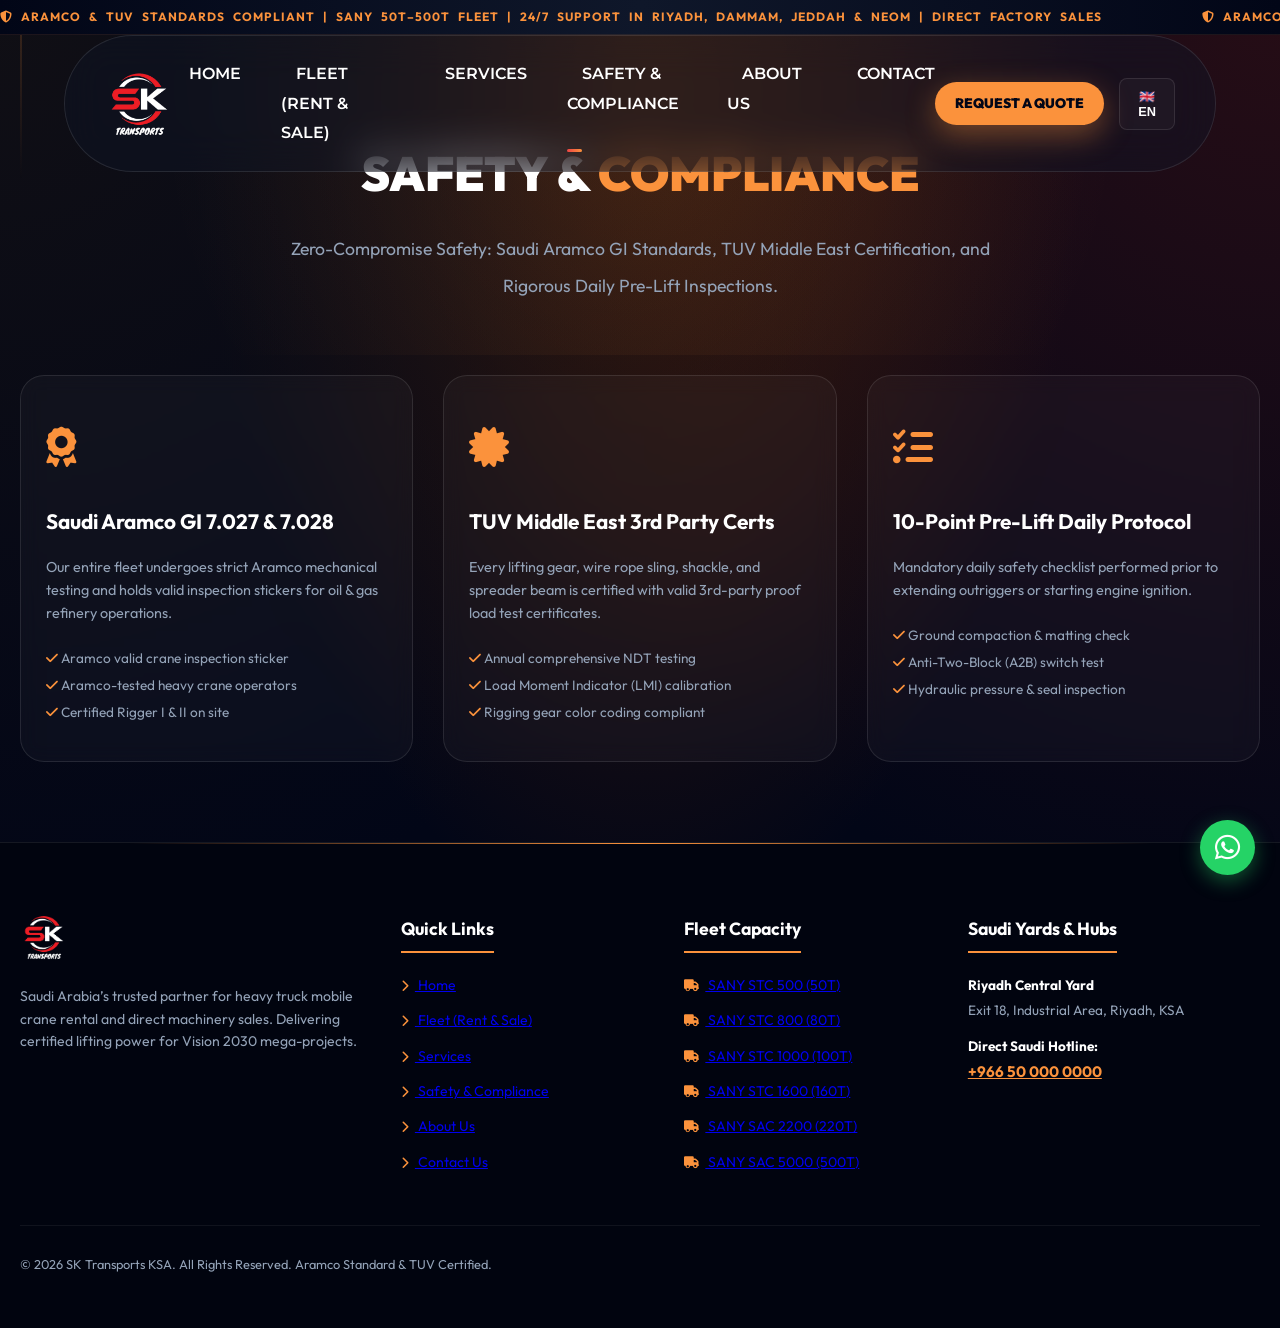
<file: safety.html>
<!DOCTYPE html>
<html lang="en" dir="ltr">

<head>
    <meta charset="UTF-8">
    <meta name="viewport" content="width=device-width, initial-scale=1.0">
    <title>Safety & Compliance | Saudi Aramco Standards - SK Transports</title>
    <meta name="description"
        content="Saudi Aramco GI 7.027 & GI 7.028 certified safety protocols, TUV Middle East inspections, and 10-Point Pre-Lift Daily Inspection Protocol for mobile cranes in Saudi Arabia.">
    <link rel="stylesheet" href="/styles/main.css?v=4.0">
    <link rel="stylesheet" href="https://cdnjs.cloudflare.com/ajax/libs/font-awesome/6.5.1/css/all.min.css">
    <link href="https://fonts.googleapis.com/css2?family=Montserrat:wght@400;500;600;700;800;900&family=Poppins:wght@300;400;500;600;700;800;900&family=Tajawal:wght@400;500;700;800;900&family=Cairo:wght@400;700;900&family=Outfit:wght@300;400;700;900&display=swap" rel="stylesheet">
    <link rel="canonical" href="https://sktransportsksa.com/safety" />
    <link rel="icon" type="image/png" href="/assets/favicon.png">
</head>

<body>

    <!-- Hoist Cable Visual -->
    <div id="hoist-cable" style="position: fixed; left: 20px; top: 0; width: 2px; height: 30%; background: linear-gradient(180deg, var(--primary), transparent); z-index: 999; opacity: 0.3; pointer-events: none;"></div>

    <!-- Top Ticker Bar -->
    <div class="top-ticker">
        <div class="ticker-content">
            <div class="ticker-item" data-i18n="ticker_text">
                <i class="fa-solid fa-shield-halved"></i> ARAMCO & TUV STANDARDS COMPLIANT | SANY 50T–500T FLEET | 24/7 SUPPORT IN RIYADH, DAMMAM, JEDDAH & NEOM | DIRECT FACTORY SALES
            </div>
            <div class="ticker-item" data-i18n="ticker_text">
                <i class="fa-solid fa-shield-halved"></i> ARAMCO & TUV STANDARDS COMPLIANT | SANY 50T–500T FLEET | 24/7 SUPPORT IN RIYADH, DAMMAM, JEDDAH & NEOM | DIRECT FACTORY SALES
            </div>
        </div>
    </div>

    <!-- Main Navigation Header -->
    <nav id="main-nav">
        <a href="/" class="logo"><img src="/assets/logo.png" alt="SK TRANSPORTS KSA"></a>
        
        <!-- Mobile Burger -->
        <div class="mobile-burger" onclick="toggleMobileMenu()">
            <span></span>
            <span></span>
            <span></span>
        </div>
        
        <ul class="nav-links">
            <li><a href="/" data-i18n="nav_home">Home</a></li>
            <li><a href="/fleet" data-i18n="nav_fleet">Fleet (Rent & Sale)</a></li>
            <li><a href="/services" data-i18n="nav_services">Services</a></li>
            <li><a href="/safety" class="active" data-i18n="nav_safety">Safety & Compliance</a></li>
            <li><a href="/about" data-i18n="nav_about">About Us</a></li>
            <li><a href="/contact-us" data-i18n="nav_contact">Contact</a></li>
        </ul>

        <div style="display: flex; align-items: center; gap: 15px;">
            <a href="/#rfq-section" class="btn-premium" style="padding: 9px 20px; font-size: 0.85rem;" data-i18n="nav_quote_btn">Request a Quote</a>
            
            <div class="lang-selector-container">
                <button class="lang-selector-btn" onclick="toggleLangMenu()">
                    <span id="active-flag">🇬🇧 EN</span>
                </button>
                <div class="lang-dropdown-content">
                    <a href="javascript:void(0)" onclick="setLanguage('en')">English (EN)</a>
                    <a href="javascript:void(0)" onclick="setLanguage('ar')">العربية (AR)</a>
                </div>
            </div>
        </div>
    </nav>

    <!-- Page Header Banner -->
    <div style="padding: 130px 20px 50px; text-align: center; background: radial-gradient(circle at 50% 30%, rgba(251, 146, 60, 0.1) 0%, transparent 70%);">
        <h1 style="font-size: 3rem; font-weight: 900; color: #fff; text-transform: uppercase;">
            Safety & <span style="color: var(--primary);">Compliance</span>
        </h1>
        <p style="color: var(--text-dim); max-width: 750px; margin: 15px auto 0; font-size: 1.1rem;">
            Zero-Compromise Safety: Saudi Aramco GI Standards, TUV Middle East Certification, and Rigorous Daily Pre-Lift Inspections.
        </p>
    </div>

    <!-- Safety Content Grid -->
    <section class="section" style="padding: 20px 20px 80px;">
        <div class="grid-3" style="display: grid; grid-template-columns: repeat(3, 1fr); gap: 30px; max-width: 1400px; margin: 0 auto;">
            
            <div class="glass-card" style="padding: 35px 25px;">
                <div style="font-size: 2.5rem; color: var(--primary); margin-bottom: 20px;"><i class="fa-solid fa-award"></i></div>
                <h3 style="font-size: 1.3rem; color: #fff; margin-bottom: 15px;">Saudi Aramco GI 7.027 & 7.028</h3>
                <p style="color: var(--text-dim); font-size: 0.9rem; line-height: 1.6; margin-bottom: 20px;">
                    Our entire fleet undergoes strict Aramco mechanical testing and holds valid inspection stickers for oil & gas refinery operations.
                </p>
                <ul style="list-style: none; padding: 0; color: var(--text-dim); font-size: 0.85rem; line-height: 2;">
                    <li><i class="fa-solid fa-check" style="color: var(--primary);"></i> Aramco valid crane inspection sticker</li>
                    <li><i class="fa-solid fa-check" style="color: var(--primary);"></i> Aramco-tested heavy crane operators</li>
                    <li><i class="fa-solid fa-check" style="color: var(--primary);"></i> Certified Rigger I & II on site</li>
                </ul>
            </div>

            <div class="glass-card" style="padding: 35px 25px;">
                <div style="font-size: 2.5rem; color: var(--primary); margin-bottom: 20px;"><i class="fa-solid fa-certificate"></i></div>
                <h3 style="font-size: 1.3rem; color: #fff; margin-bottom: 15px;">TUV Middle East 3rd Party Certs</h3>
                <p style="color: var(--text-dim); font-size: 0.9rem; line-height: 1.6; margin-bottom: 20px;">
                    Every lifting gear, wire rope sling, shackle, and spreader beam is certified with valid 3rd-party proof load test certificates.
                </p>
                <ul style="list-style: none; padding: 0; color: var(--text-dim); font-size: 0.85rem; line-height: 2;">
                    <li><i class="fa-solid fa-check" style="color: var(--primary);"></i> Annual comprehensive NDT testing</li>
                    <li><i class="fa-solid fa-check" style="color: var(--primary);"></i> Load Moment Indicator (LMI) calibration</li>
                    <li><i class="fa-solid fa-check" style="color: var(--primary);"></i> Rigging gear color coding compliant</li>
                </ul>
            </div>

            <div class="glass-card" style="padding: 35px 25px;">
                <div style="font-size: 2.5rem; color: var(--primary); margin-bottom: 20px;"><i class="fa-solid fa-list-check"></i></div>
                <h3 style="font-size: 1.3rem; color: #fff; margin-bottom: 15px;">10-Point Pre-Lift Daily Protocol</h3>
                <p style="color: var(--text-dim); font-size: 0.9rem; line-height: 1.6; margin-bottom: 20px;">
                    Mandatory daily safety checklist performed prior to extending outriggers or starting engine ignition.
                </p>
                <ul style="list-style: none; padding: 0; color: var(--text-dim); font-size: 0.85rem; line-height: 2;">
                    <li><i class="fa-solid fa-check" style="color: var(--primary);"></i> Ground compaction & matting check</li>
                    <li><i class="fa-solid fa-check" style="color: var(--primary);"></i> Anti-Two-Block (A2B) switch test</li>
                    <li><i class="fa-solid fa-check" style="color: var(--primary);"></i> Hydraulic pressure & seal inspection</li>
                </ul>
            </div>

        </div>
    </section>

    <!-- Footer -->
    <footer style="background: #01040f; border-top: 1px solid rgba(255,255,255,0.08); padding: 70px 20px 30px;">
        <div class="footer-container" style="max-width: 1400px; margin: 0 auto; display: grid; grid-template-columns: 1.4fr 1fr 1fr 1.2fr; gap: 40px; margin-bottom: 50px;">
            <div>
                <a href="/" class="logo" style="margin-bottom: 15px; display: inline-block;"><img src="/assets/logo.png" alt="SK TRANSPORTS" style="height: 48px;"></a>
                <p style="color: var(--text-dim); font-size: 0.88rem; line-height: 1.6; margin-bottom: 20px;">
                    Saudi Arabia’s trusted partner for heavy truck mobile crane rental and direct machinery sales. Delivering certified lifting power for Vision 2030 mega-projects.
                </p>
            </div>
            <div>
                <h4 style="color: #fff; font-size: 1.1rem; margin-bottom: 20px; border-bottom: 2px solid var(--primary); padding-bottom: 6px; display: inline-block;">Quick Links</h4>
                <ul style="list-style: none; padding: 0; color: var(--text-dim); font-size: 0.88rem; display: flex; flex-direction: column; gap: 10px;">
                    <li><a href="/"><i class="fa-solid fa-chevron-right" style="color: var(--primary); font-size: 0.75rem; margin-right: 6px;"></i> Home</a></li>
                    <li><a href="/fleet"><i class="fa-solid fa-chevron-right" style="color: var(--primary); font-size: 0.75rem; margin-right: 6px;"></i> Fleet (Rent & Sale)</a></li>
                    <li><a href="/services"><i class="fa-solid fa-chevron-right" style="color: var(--primary); font-size: 0.75rem; margin-right: 6px;"></i> Services</a></li>
                    <li><a href="/safety"><i class="fa-solid fa-chevron-right" style="color: var(--primary); font-size: 0.75rem; margin-right: 6px;"></i> Safety & Compliance</a></li>
                    <li><a href="/about"><i class="fa-solid fa-chevron-right" style="color: var(--primary); font-size: 0.75rem; margin-right: 6px;"></i> About Us</a></li>
                    <li><a href="/contact-us"><i class="fa-solid fa-chevron-right" style="color: var(--primary); font-size: 0.75rem; margin-right: 6px;"></i> Contact Us</a></li>
                </ul>
            </div>
            <div>
                <h4 style="color: #fff; font-size: 1.1rem; margin-bottom: 20px; border-bottom: 2px solid var(--primary); padding-bottom: 6px; display: inline-block;">Fleet Capacity</h4>
                <ul style="list-style: none; padding: 0; color: var(--text-dim); font-size: 0.88rem; display: flex; flex-direction: column; gap: 10px;">
                    <li><a href="/fleet"><i class="fa-solid fa-truck" style="color: var(--primary); font-size: 0.75rem; margin-right: 6px;"></i> SANY STC 500 (50T)</a></li>
                    <li><a href="/fleet"><i class="fa-solid fa-truck" style="color: var(--primary); font-size: 0.75rem; margin-right: 6px;"></i> SANY STC 800 (80T)</a></li>
                    <li><a href="/fleet"><i class="fa-solid fa-truck" style="color: var(--primary); font-size: 0.75rem; margin-right: 6px;"></i> SANY STC 1000 (100T)</a></li>
                    <li><a href="/fleet"><i class="fa-solid fa-truck" style="color: var(--primary); font-size: 0.75rem; margin-right: 6px;"></i> SANY STC 1600 (160T)</a></li>
                    <li><a href="/fleet"><i class="fa-solid fa-truck" style="color: var(--primary); font-size: 0.75rem; margin-right: 6px;"></i> SANY SAC 2200 (220T)</a></li>
                    <li><a href="/fleet"><i class="fa-solid fa-truck" style="color: var(--primary); font-size: 0.75rem; margin-right: 6px;"></i> SANY SAC 5000 (500T)</a></li>
                </ul>
            </div>
            <div>
                <h4 style="color: #fff; font-size: 1.1rem; margin-bottom: 20px; border-bottom: 2px solid var(--primary); padding-bottom: 6px; display: inline-block;">Saudi Yards & Hubs</h4>
                <div style="display: flex; flex-direction: column; gap: 12px; font-size: 0.85rem; color: var(--text-dim);">
                    <div>
                        <strong style="color: #fff; display: block;">Riyadh Central Yard</strong>
                        <span>Exit 18, Industrial Area, Riyadh, KSA</span>
                    </div>
                    <div>
                        <strong style="color: #fff; display: block;">Direct Saudi Hotline:</strong>
                        <a href="tel:+966500000000" style="color: var(--primary); font-weight: 700; font-size: 0.95rem;">+966 50 000 0000</a>
                    </div>
                </div>
            </div>
        </div>
        <div style="border-top: 1px solid rgba(255,255,255,0.06); padding-top: 25px; max-width: 1400px; margin: 0 auto; display: flex; justify-content: space-between; align-items: center; flex-wrap: wrap; gap: 15px; font-size: 0.8rem; color: var(--text-dim);">
            <p>© 2026 SK Transports KSA. All Rights Reserved. Aramco Standard & TUV Certified.</p>
        </div>
    </footer>

    <!-- Floating WhatsApp -->
    <a href="https://wa.me/966500000000?text=Hello%20SK%20Transports%20KSA,%20I%20have%20a%20safety/compliance%20inquiry." 
       target="_blank" 
       class="floating-whatsapp" 
       style="position: fixed; bottom: 25px; right: 25px; width: 55px; height: 55px; background: #25d366; color: #fff; border-radius: 50%; display: flex; align-items: center; justify-content: center; font-size: 1.8rem; box-shadow: 0 6px 20px rgba(37,211,102,0.4); z-index: 2500; text-decoration: none;">
        <i class="fab fa-whatsapp"></i>
    </a>

    <!-- Main JavaScript -->
    <script src="/js/main.js?v=4.0"></script>
</body>

</html>
</file>
<file: styles/main.css>
/*
Theme Name: SK Transports Premium Theme
Theme URI: https://sk-transports.com
Author: M. Ahmed Sial
Author URI: https://github.com/ahmedsial1
Description: Ultra-premium high-performance theme for lifting and logistics operations in Oman.
Version: 5.0
Text Domain: sktransports
*/
@import url('https://fonts.googleapis.com/css2?family=Montserrat:wght@400;600;700&family=Outfit:wght@300;400;700;900&family=Cairo:wght@400;700;900&display=swap');

:root {
    /* Ultra Premium Palette */
    --primary: #fb923c;
    /* Vibrant Sany Orange */
    --primary-glow: rgba(251, 146, 60, 0.4);
    --secondary: #ef4444;
    /* Tech Red */
    --accent: #6366f1;
    /* Deep Indigo for contrast */

    --bg-black: #020617;
    --bg-card: rgba(15, 23, 42, 0.6);
    --glass: rgba(255, 255, 255, 0.03);
    --glass-border: rgba(255, 255, 255, 0.1);

    --text-main: #f8fafc;
    --text-dim: #94a3b8;

    --font-main: 'Outfit', sans-serif;
    --font-ar: 'Cairo', sans-serif;
}

/* --- Top Ticker Bar --- */
.top-ticker {
    background: linear-gradient(90deg, #020617, #0f172a, #020617);
    border-bottom: 1px solid rgba(251, 146, 60, 0.1);
    height: 35px;
    display: flex;
    align-items: center;
    overflow: hidden;
    position: fixed;
    top: 0;
    width: 100%;
    z-index: 2000;
    transition: height 0.3s ease;
}

@media (max-width: 480px) {
    .top-ticker {
        height: 25px;
    }

    .ticker-item {
        font-size: 0.6rem;
    }

    #main-nav {
        top: 25px !important;
    }
}

.ticker-content {
    white-space: nowrap;
    animation: ticker-slide 30s linear infinite;
    display: flex;
    gap: 100px;
}

.ticker-item {
    color: var(--primary);
    /* Updated: Applied brand color to the ticker text */
    font-size: 0.75rem;
    font-weight: 700;
    text-transform: uppercase;
    letter-spacing: 1px;
    word-spacing: 5px;
    /* Added word spacing as requested */
    display: flex;
    align-items: center;
    gap: 8px;
}

.ticker-item span {
    color: var(--primary);
}

@keyframes ticker-slide {
    0% {
        transform: translateX(0);
    }

    100% {
        transform: translateX(-50%);
    }
}

/* Adjust Nav for Ticker */
#main-nav {
    top: 35px !important;
}

/* --- Ensure FontAwesome icons load with correct weight/family --- */
.fab,
.fa-brands {
    font-family: "Font Awesome 6 Brands" !important;
}

.fas,
.fa-solid {
    font-family: "Font Awesome 6 Free" !important;
    font-weight: 900 !important;
}


* {
    margin: 0;
    padding: 0;
    box-sizing: border-box;
}

body {
    background-color: var(--bg-black);
    color: var(--text-main);
    font-family: var(--font-main);
    overflow-x: hidden;
    line-height: 1.8;
    /* Increased from 1.5/1.6 */
    /* Mesh Gradient Background */
    background-image:
        radial-gradient(at 0% 0%, hsla(253, 16%, 7%, 1) 0, transparent 50%),
        radial-gradient(at 50% 0%, hsla(20, 70%, 15%, 1) 0, transparent 50%),
        radial-gradient(at 100% 0%, hsla(339, 49%, 10%, 1) 0, transparent 50%);
}

img {
    max-width: 100%;
    height: auto;
}

p {
    line-height: 2.1;
    /* Extra generous for paragraphs */
    margin-bottom: 20px;
}

body.rtl {
    font-family: var(--font-ar);
    direction: rtl;
}

/* --- RTL Sequence Fix --- */
body.rtl [data-i18n^="phone_"],
body.rtl [data-i18n^="ton_"],
body.rtl [data-i18n^="stat_"][data-i18n$="_title"],
body.rtl [data-i18n^="exp_"],
body.rtl .tonnage-badge {
    direction: ltr !important;
    unicode-bidi: isolate !important;
    display: inline-block !important;
}

/* Ensure footer and contact numbers stay on the right side in RTL */
body.rtl .contact-text,
body.rtl .contact-sub-item {
    text-align: right !important;
}

body.rtl .contact-text span[data-i18n^="phone_"],
body.rtl .contact-sub-item p:not([data-i18n]) {
    display: block !important;
    direction: ltr !important;
    unicode-bidi: isolate !important;
    text-align: right !important;
}

body.rtl .contact-sub-item p[data-i18n] {
    direction: rtl !important;
}

/* Custom Scrollbar */
::-webkit-scrollbar {
    width: 8px;
}

::-webkit-scrollbar-track {
    background: var(--bg-black);
}

::-webkit-scrollbar-thumb {
    background: var(--glass-border);
    border-radius: 10px;
}

::-webkit-scrollbar-thumb:hover {
    background: var(--primary);
}

/* --- Premium Animations --- */
@keyframes float {
    0% {
        transform: translateY(0px) rotate(0deg);
    }

    50% {
        transform: translateY(-20px) rotate(1deg);
    }

    100% {
        transform: translateY(0px) rotate(0deg);
    }
}

@keyframes glow-pulse {
    0% {
        box-shadow: 0 0 5px var(--primary-glow);
    }

    50% {
        box-shadow: 0 0 30px var(--primary-glow);
    }

    100% {
        box-shadow: 0 0 5px var(--primary-glow);
    }
}

@keyframes reveal {
    from {
        opacity: 0;
        clip-path: inset(0 100% 0 0);
    }

    to {
        opacity: 1;
        clip-path: inset(0 0 0 0);
    }
}

/* --- Hero Section Upgrade --- */
.hero {
    min-height: 60vh;
    width: 100%;
    display: flex;
    align-items: center;
    justify-content: center;
    position: relative;
    overflow: hidden;
    padding: 150px 5% 80px;
}

/* Ensure clean gap after hero */
.hero-cta {
    display: flex;
    align-items: center;
    justify-content: center;
    gap: 30px;
}

@media (max-width: 768px) {
    .hero-cta {
        flex-direction: column;
        gap: 20px;
    }
}

.hero+.section {
    padding-top: 80px;
    margin-top: 0;
}

.hero-visual {
    position: absolute;
    top: 0;
    left: 0;
    width: 100%;
    height: 100%;
    z-index: -1;
}

.hero-visual img {
    width: 100%;
    height: 100%;
    object-fit: cover;
    filter: brightness(0.4) contrast(1.2);
}

.hero-overlay {
    position: absolute;
    inset: 0;
    background: radial-gradient(circle at center, transparent 0%, var(--bg-black) 90%);
    z-index: 0;
}

.hero-content {
    position: relative;
    z-index: 10;
    text-align: center;
    max-width: 1200px;
    margin: 0 auto;
}

/* --- Layout Modules --- */
.leadership-grid {
    display: flex;
    gap: 30px;
    justify-content: flex-start;
    flex-wrap: nowrap;
    padding: 40px 0;
    overflow-x: auto;
    scroll-snap-type: x mandatory;
    scrollbar-width: none;
    /* Firefox */
    -ms-overflow-style: none;
    /* IE/Edge */
    -webkit-overflow-scrolling: touch;
    scroll-behavior: smooth;
    padding-left: 5%;
    padding-right: 5%;
}

.leadership-grid::-webkit-scrollbar {
    display: none;
    /* Chrome/Safari */
}

.leadership-grid .glass-card {
    flex: 0 0 400px;
    min-width: 400px;
    scroll-snap-align: center;
}

@media (max-width: 768px) {
    .leadership-grid .glass-card {
        flex: 0 0 85%;
        min-width: 85%;
    }
}

.slider-container {
    position: relative;
    width: 100%;
    margin-top: 40px;
}

.slider-nav {
    display: flex;
    justify-content: center;
    gap: 20px;
    margin-top: 30px;
}

.nav-btn {
    width: 50px;
    height: 50px;
    border-radius: 50%;
    background: var(--glass);
    border: 1px solid var(--glass-border);
    color: #fff;
    display: flex;
    align-items: center;
    justify-content: center;
    cursor: pointer;
    transition: all 0.3s;
    font-size: 1.2rem;
}

.nav-btn:hover {
    background: var(--primary);
    border-color: var(--primary);
    transform: scale(1.1);
}

/* Specific Leadership Card Hover */
.leadership-grid .glass-card {
    cursor: pointer;
    transition: all 0.6s cubic-bezier(0.23, 1, 0.32, 1);
}

.leadership-grid .glass-card:hover {
    transform: translateY(-15px) scale(1.03);
    box-shadow: 0 30px 60px rgba(0, 0, 0, 0.6);
}

.leadership-grid .glass-card img {
    transition: transform 1.2s cubic-bezier(0.23, 1, 0.32, 1);
}

.leadership-grid .glass-card:hover img {
    transform: scale(1.1);
}

.logistics-hub-inner {
    display: flex;
    align-items: center;
    gap: 80px;
}

.hub-grid {
    margin-top: 40px;
    display: flex;
    gap: 30px;
}

.advantage-inner {
    display: flex;
    align-items: center;
    gap: 60px;
    flex-wrap: wrap;
}

/* Enhanced Advantage Image Styling */
.advantage-img-wrapper {
    position: relative;
    border-radius: 20px;
    overflow: hidden;
    transition: all 0.5s cubic-bezier(0.4, 0, 0.2, 1);
}

.advantage-img-wrapper::after {
    content: '';
    position: absolute;
    inset: 0;
    border: 1px solid rgba(251, 146, 60, 0.2);
    border-radius: 20px;
    pointer-events: none;
    transition: all 0.5s ease;
}

.advantage-img-wrapper:hover {
    transform: translateY(-10px) scale(1.02);
    box-shadow: 0 50px 100px rgba(0, 0, 0, 0.6);
}

.advantage-img-wrapper:hover::after {
    border-color: var(--primary);
    box-shadow: inset 0 0 50px rgba(251, 146, 60, 0.1);
}

.advantage-img-wrapper img {
    transition: transform 0.8s cubic-bezier(0.4, 0, 0.2, 1);
}

.advantage-img-wrapper:hover img {
    transform: scale(1.05);
}

@media (max-width: 768px) {
    .advantage-img-wrapper {
        margin: 0 auto;
        max-width: 500px;
    }
}


.hero-tagline {
    font-size: 0.9rem;
    font-weight: 700;
    letter-spacing: 5px;
    color: var(--primary);
    text-transform: uppercase;
    margin-bottom: 20px;
    display: block;
    animation: reveal 1s ease-out forwards;
}

.hero-title {
    font-size: clamp(3rem, 8vw, 6rem);
    font-weight: 900;
    line-height: 1.15;
    letter-spacing: -1px;
    word-spacing: 4px;
    margin-bottom: 30px;
    text-transform: uppercase;
    background: linear-gradient(180deg, #fff 0%, #64748b 100%);
    -webkit-background-clip: text;
    background-clip: text;
    -webkit-text-fill-color: transparent;
}

.hero-title span {
    display: block;
    color: var(--primary);
    -webkit-text-fill-color: var(--primary);
}

/* --- Glassmorphism Nav --- */
nav {
    position: fixed;
    top: 30px;
    left: 50%;
    transform: translateX(-50%);
    width: 90%;
    max-width: 1400px;
    padding: 20px 40px;
    border-radius: 100px;
    background: rgba(15, 23, 42, 0.4);
    backdrop-filter: blur(20px);
    border: 1px solid var(--glass-border);
    display: flex;
    justify-content: space-between;
    align-items: center;
    z-index: 1000;
    transition: all 0.5s cubic-bezier(0.4, 0, 0.2, 1);
}

nav.scrolled {
    top: 10px;
    width: 95%;
    background: rgba(2, 6, 23, 0.8);
}

.logo {
    display: flex;
    align-items: center;
    text-decoration: none;
}

.logo img {
    height: 95px;
    /* Increased from 70px */
    width: auto;
    object-fit: contain;
    transition: transform 0.3s ease;
}

.logo:hover img {
    transform: scale(1.05);
}

.logo span {
    display: none;
    /* Hide old text span if present */
}

.nav-links {
    display: flex;
    gap: 40px;
    list-style: none;
}

.nav-links a {
    text-decoration: none;
    color: #fff;
    font-family: 'Montserrat', sans-serif;
    font-weight: 600;
    /* SemiBold */
    font-size: 16px;
    text-transform: uppercase;
    transition: all 0.3s;
    position: relative;
    padding: 10px 15px;
    /* Added matching padding */
}

.nav-links a:hover {
    color: var(--primary);
    /* subtle glow text interaction optional but nice */
}

/* Base state for the sleek red/orange underline (Anti-Gravity effect) */
.nav-links a::after {
    content: '';
    position: absolute;
    bottom: 0;
    left: 0;
    width: 0%;
    height: 3px;
    background: linear-gradient(90deg, #ef4444, #fb923c);
    /* Red/Orange gradient */
    transition: width 0.4s cubic-bezier(0.4, 0, 0.2, 1);
    border-radius: 2px;
}

/* Hover state triggers the left-to-right slide in */
.nav-links a:hover::after,
.nav-links a.active::after {
    width: 100%;
}

.nav-links a.active {
    color: #fff;
}

/* --- Cards & Grids --- */
.section {
    padding: 100px 5%;
    position: relative;
    z-index: 1;
}

.glass-card {
    background: var(--glass);
    backdrop-filter: blur(10px);
    border: 1px solid var(--glass-border);
    padding: 50px;
    border-radius: 24px;
    transition: all 0.5s cubic-bezier(0.4, 0, 0.2, 1);
    position: relative;
    overflow: hidden;
}

.glass-card:hover {
    background: rgba(255, 255, 255, 0.06);
    border-color: var(--primary);
    transform: translateY(-10px) scale(1.02);
}

.glass-card::before {
    content: '';
    position: absolute;
    top: -50%;
    left: -50%;
    width: 200%;
    height: 200%;
    background: radial-gradient(circle, var(--primary-glow) 0%, transparent 70%);
    opacity: 0;
    transition: opacity 0.5s;
    pointer-events: none;
}

.glass-card:hover::before {
    opacity: 1;
}

/* --- Square Fleet System --- */
.grid-gallery {
    display: grid;
    grid-template-columns: repeat(auto-fill, minmax(350px, 1fr));
    gap: 30px;
    padding: 50px 0;
}

.square-card {
    aspect-ratio: 0.8 / 1;
    background: var(--bg-card);
    border: 1px solid var(--glass-border);
    border-radius: 20px;
    overflow: hidden;
    position: relative;
    transition: all 0.5s cubic-bezier(0.4, 0, 0.2, 1);
    display: flex;
    flex-direction: column;
}

.square-card:hover {
    transform: translateY(-15px) scale(1.03);
    border-color: var(--primary);
    box-shadow: 0 30px 60px rgba(0, 0, 0, 0.5), 0 0 20px var(--primary-glow);
}

.card-img-box {
    width: 100%;
    aspect-ratio: 1 / 1;
    /* Force Square */
    overflow: hidden;
    background: #1e293b;
    position: relative;
}

.card-img-box img {
    width: 100%;
    height: 100%;
    object-fit: cover;
    transition: transform 0.8s;
}

.square-card:hover .card-img-box img {
    transform: scale(1.1);
}

.card-content-box {
    padding: 25px;
    flex-grow: 1;
    display: flex;
    flex-direction: column;
    justify-content: space-between;
}

.card-tag {
    font-size: 0.7rem;
    font-weight: 800;
    color: var(--primary);
    text-transform: uppercase;
    letter-spacing: 2px;
    margin-bottom: 10px;
}

.card-title {
    font-size: 1.5rem;
    font-weight: 900;
    margin-bottom: 5px;
}

.card-specs {
    font-size: 0.85rem;
    color: var(--text-dim);
    margin-bottom: 20px;
}

.card-footer {
    display: flex;
    justify-content: space-between;
    align-items: center;
    gap: 20px;
}

.tonnage-badge {
    background: rgba(251, 146, 60, 0.1);
    color: var(--primary);
    padding: 8px 18px;
    border-radius: 12px;
    font-weight: 900;
    font-size: 0.8rem;
    border: 1px solid rgba(251, 146, 60, 0.3);
    text-transform: uppercase;
    display: inline-flex;
    align-items: center;
    gap: 8px;
    white-space: nowrap;
}

.btn-premium {
    padding: 18px 40px;
    border-radius: 100px;
    background: var(--primary);
    color: var(--bg-black);
    font-weight: 900;
    text-transform: uppercase;
    text-decoration: none;
    display: inline-flex;
    align-items: center;
    justify-content: center;
    text-align: center;
    transition: all 0.4s;
    border: none;
    box-shadow: 0 10px 30px var(--primary-glow);
    font-size: 0.95rem;
    cursor: pointer;
    white-space: nowrap;
}

.btn-premium:hover {
    transform: scale(1.05);
    box-shadow: 0 20px 50px var(--primary-glow);
    background: #fff;
}

/* Services Page Base Styles */
.safety-card {
    padding: 80px 60px;
}

.btn-card {
    padding: 10px 22px !important;
    font-size: 0.75rem !important;
    border-radius: 50px !important;
}

/* --- Ticker / Badge --- */
.pdo-badge-new {
    position: fixed;
    bottom: 40px;
    right: 40px;
    width: 120px;
    height: 120px;
    background: conic-gradient(from 0deg, var(--primary), var(--secondary), var(--primary));
    border-radius: 50%;
    padding: 3px;
    animation: float 4s ease-in-out infinite;
    z-index: 1000;
}

.pdo-badge-inner {
    background: var(--bg-black);
    width: 100%;
    height: 100%;
    border-radius: 50%;
    display: flex;
    flex-direction: column;
    align-items: center;
    justify-content: center;
    text-align: center;
}

.pdo-badge-inner span {
    font-size: 0.7rem;
    font-weight: 900;
    color: #fff;
    letter-spacing: 1px;
}

/* --- Ultra Premium Footer --- */
footer {
    background: linear-gradient(to top, #020617, #0f172a);
    border-top: 1px solid var(--glass-border);
    padding: 100px 5% 40px;
    position: relative;
    overflow: hidden;
}

footer::before {
    content: '';
    position: absolute;
    top: 0;
    left: 50%;
    transform: translateX(-50%);
    width: 80%;
    height: 1px;
    background: linear-gradient(90deg, transparent, var(--primary), transparent);
}

.footer-container {
    max-width: 1400px;
    margin: 0 auto;
    display: grid;
    grid-template-columns: 2fr 1fr 1fr 1.5fr;
    gap: 60px;
}

.footer-brand .logo {
    font-size: 2.5rem;
    margin-bottom: 25px;
    display: inline-block;
}

.footer-brand p {
    color: var(--text-dim);
    font-size: 1rem;
    line-height: 1.8;
    max-width: 400px;
}

.footer-links h4,
.footer-contact h4,
.footer-newsletter h4 {
    color: #fff;
    font-size: 1.2rem;
    font-weight: 800;
    margin-bottom: 30px;
    text-transform: uppercase;
    letter-spacing: 2px;
    position: relative;
}

.footer-links h4::after {
    content: '';
    position: absolute;
    bottom: -10px;
    left: 0;
    width: 30px;
    height: 2px;
    background: var(--primary);
}

.footer-links ul {
    list-style: none;
}

.footer-links ul li {
    margin-bottom: 15px;
}

.footer-links ul li a {
    color: var(--text-dim);
    text-decoration: none;
    font-size: 0.95rem;
    transition: all 0.3s;
    display: flex;
    align-items: center;
    gap: 10px;
}

.footer-links ul li a:hover {
    color: var(--primary);
    transform: translateX(5px);
}

.footer-links ul li a::before {
    content: '→';
    font-size: 0.8rem;
    opacity: 0;
    transition: opacity 0.3s;
}

.footer-links ul li a:hover::before {
    opacity: 1;
}

.contact-item {
    display: flex;
    align-items: flex-start;
    gap: 15px;
    margin-bottom: 25px;
}

.contact-icon {
    width: 40px;
    height: 40px;
    background: var(--glass);
    border: 1px solid var(--glass-border);
    border-radius: 10px;
    display: flex;
    align-items: center;
    justify-content: center;
    color: var(--primary);
    flex-shrink: 0;
    transition: all 0.3s;
}

.contact-item:hover .contact-icon {
    background: var(--primary);
    color: var(--bg-black);
    transform: rotate(10deg);
}

.contact-text p {
    font-size: 0.9rem;
    color: var(--text-dim);
    margin: 0;
}

.contact-text span {
    display: block;
    color: #fff;
    font-weight: 700;
    margin-top: 4px;
}

.footer-bottom {
    max-width: 1400px;
    margin: 80px auto 0;
    padding-top: 30px;
    border-top: 1px solid var(--glass-border);
    display: flex;
    justify-content: space-between;
    align-items: center;
    color: var(--text-dim);
    font-size: 0.85rem;
}

.social-links {
    display: flex;
    gap: 15px;
}

.social-icon {
    width: 45px;
    height: 45px;
    border-radius: 50%;
    background: var(--glass);
    border: 1px solid var(--glass-border);
    display: flex;
    align-items: center;
    justify-content: center;
    color: #fff;
    text-decoration: none;
    transition: all 0.3s;
}

.social-icon:hover {
    background: var(--primary);
    color: var(--bg-black);
    transform: translateY(-5px);
    box-shadow: 0 10px 20px var(--primary-glow);
}

@media (max-width: 1024px) {
    .footer-container {
        grid-template-columns: repeat(2, 1fr);
        gap: 40px;
    }
}

@media (max-width: 640px) {
    .footer-container {
        grid-template-columns: 1fr;
    }

    .footer-bottom {
        flex-direction: column;
        gap: 20px;
        text-align: center;
    }
}

/* --- Reviews Section --- */
.reviews-grid {
    display: grid;
    grid-template-columns: repeat(auto-fit, minmax(320px, 1fr));
    gap: 30px;
    margin-top: 50px;
}

.review-card {
    background: var(--glass);
    border: 1px solid var(--glass-border);
    padding: 40px;
    border-radius: 20px;
    position: relative;
    transition: all 0.4s;
}

.review-card:hover {
    background: rgba(255, 255, 255, 0.05);
    border-color: var(--primary);
    transform: scale(1.02);
}

.stars {
    color: #fbbf24;
    margin-bottom: 20px;
    font-size: 0.8rem;
}

.review-content {
    font-style: italic;
    color: var(--text-dim);
    line-height: 1.8;
    margin-bottom: 25px;
}

.reviewer-info h5 {
    color: #fff;
    font-size: 1rem;
    margin: 0;
}

.reviewer-info span {
    font-size: 0.8rem;
    color: var(--primary);
}

/* --- Strategic Advantage Section --- */
.advantage-box {
    background: linear-gradient(135deg, rgba(251, 146, 60, 0.1), transparent);
    border-left: 4px solid var(--primary);
    padding: 40px;
    border-radius: 0 20px 20px 0;
}

/* --- Partner Marquee --- */
.partner-marquee {
    overflow: hidden;
    padding: 50px 0;
    border-top: 1px solid var(--glass-border);
    border-bottom: 1px solid var(--glass-border);
    background: linear-gradient(90deg, transparent, rgba(255, 255, 255, 0.02), transparent);
    backdrop-filter: blur(5px);
}

.marquee-content {
    display: flex;
    gap: 120px;
    /* Massive gap between items */
    animation: marquee-scroll 35s linear infinite;
    white-space: nowrap;
    align-items: center;
}

.partner-name {
    font-size: 2.5rem;
    font-weight: 900;
    color: var(--text-dim);
    letter-spacing: 5px;
    text-transform: uppercase;
    transition: all 0.4s ease;
    cursor: default;
    opacity: 0.6;
}

.partner-name:hover {
    color: var(--primary);
    transform: scale(1.1);
    opacity: 1;
    text-shadow: 0 0 20px var(--primary-glow);
}

.supplier-label {
    background: var(--primary);
    color: var(--bg-black);
    padding: 12px 30px;
    border-radius: 50px;
    font-size: 1.1rem;
    font-weight: 1000;
    letter-spacing: 1px;
    box-shadow: 0 0 20px var(--primary-glow);
}

@keyframes marquee-scroll {
    from {
        transform: translateX(0);
    }

    to {
        transform: translateX(-50%);
    }
}

/* --- Exhaustive Mobile Fixes (iPhone / Samsung) --- */
@media (max-width: 768px) {

    /* Adjusted ordering for Mobile Header */
    nav {
        width: 95%;
        padding: 12px 20px;
        top: 15px;
        border-radius: 20px;
        flex-wrap: wrap;
        /* Allow wrapping for menu buttons */
        display: flex;
        justify-content: space-between;
        align-items: center;
    }

    .mobile-burger {
        display: block !important;
        cursor: pointer;
        width: 25px;
        height: 20px;
        position: relative;
        z-index: 1001;
        order: 1;
        /* Force burger to the left side */
    }

    .logo {
        order: 2;
        /* Center logo relatively */
        margin: 0 auto;
    }

    .lang-selector-container {
        order: 3;
        /* Force translate button to the right side */
    }

    .nav-links {
        display: none;
        position: absolute;
        top: 100%;
        left: 0;
        width: 100%;
        background: rgba(2, 6, 23, 0.98);
        border: 1px solid var(--glass-border);
        border-top: none;
        flex-direction: column;
        padding: 40px;
        border-radius: 0 0 30px 30px;
        gap: 25px;
        z-index: 1500;
        backdrop-filter: blur(20px);
        order: 4;
        /* Keep links at the bottom of the container when open */
    }

    .nav-links.active {
        display: flex;
        animation: fadeInDown 0.4s ease forwards;
    }

    .mobile-burger span {
        display: block;
        width: 100%;
        height: 2px;
        background: #fff;
        margin-bottom: 6px;
        transition: 0.3s;
    }

    .mobile-burger.active span:nth-child(1) {
        transform: translateY(8px) rotate(45deg);
    }

    .mobile-burger.active span:nth-child(2) {
        opacity: 0;
    }

    .mobile-burger.active span:nth-child(3) {
        transform: translateY(-8px) rotate(-45deg);
    }

    .hero-title {
        font-size: clamp(1.8rem, 9vw, 2.5rem) !important;
        line-height: 1.2 !important;
        margin-bottom: 20px !important;
        text-align: center;
    }

    .hero-title span {
        display: block !important;
        font-size: 0.85em;
        margin-top: 8px;
        color: var(--primary);
    }

    .hero-tagline {
        font-size: 0.7rem !important;
        letter-spacing: 1.5px !important;
        margin-bottom: 20px !important;
        border: 1px solid rgba(255, 255, 255, 0.1);
        padding: 5px 15px;
        border-radius: 20px;
    }

    .hero-content p {
        font-size: 0.9rem !important;
        line-height: 1.6 !important;
        margin: 20px auto 30px !important;
    }

    .hero {
        min-height: 80vh;
        padding-top: 140px;
        padding-bottom: 40px;
        display: flex;
        flex-direction: column;
        align-items: center !important;
        justify-content: center !important;
        text-align: center !important;
    }

    .hero-content {
        padding: 45px 25px;
        background: rgba(8, 12, 24, 0.7);
        backdrop-filter: blur(20px);
        border: 1px solid rgba(255, 255, 255, 0.1);
        border-radius: 24px;
        width: 92%;
        max-width: 450px;
        margin: 0 auto;
        display: flex;
        flex-direction: column;
        align-items: center !important;
    }


    .grid-3,
    .footer-container,
    .grid-gallery,
    .contact-grid,
    .form-row {
        grid-template-columns: 1fr !important;
        gap: 20px;
    }

    .contact-grid {
        display: flex;
        flex-direction: column;
        gap: 40px;
        text-align: center !important;
    }

    .form-row {
        display: grid;
        grid-template-columns: 1fr;
    }


    .hero-cta {
        display: flex;
        flex-direction: column;
        gap: 20px;
        width: 100%;
        align-items: center;
    }

    .hero-cta a {
        width: 100% !important;
        max-width: 280px;
        margin: 0 !important;
        text-align: center !important;
    }

    .logistics-hub-inner,
    .advantage-inner {
        flex-direction: column !important;
        gap: 40px !important;
        text-align: center !important;
        align-items: center !important;
    }

    .logistics-hub-inner h2,
    .advantage-inner h2 {
        font-size: 2.8rem !important;
        text-align: center !important;
        margin: 20px auto !important;
        width: 100%;
    }

    .hub-grid {
        display: grid;
        grid-template-columns: 1fr !important;
        gap: 20px;
        width: 100%;
    }

    .logistics-hub-inner>div,
    .advantage-inner>div {
        width: 100% !important;
        min-width: 0 !important;
        flex: none !important;
        display: flex;
        flex-direction: column;
        align-items: center;
    }

    /* Fixed floating cards on mobile */
    .glass-card[style*="bottom: -40px"] {
        position: static !important;
        margin-top: 20px !important;
        transform: rotate(0deg) !important;
        max-width: 100% !important;
        text-align: center !important;
    }

    /* Centralize Lists on Mobile */
    ul {
        padding: 0;
        display: inline-block;
        text-align: left;
        /* Keep text left-aligned inside a centered block for readability */
    }

    .section p,
    .glass-card p {
        margin-inline: auto;
    }

    footer {
        text-align: center !important;
    }

    .footer-container>div {
        display: flex;
        flex-direction: column;
        align-items: center !important;
        text-align: center !important;
    }

    .footer-links h4::after,
    .footer-contact h4::after,
    .footer-newsletter h4::after {
        left: 50% !important;
        transform: translateX(-50%);
    }

    .footer-links ul {
        display: flex;
        flex-direction: column;
        align-items: center;
        text-align: center !important;
    }

    .contact-item {
        display: flex;
        flex-direction: column;
        align-items: center;
        justify-content: center !important;
        text-align: center !important;
        gap: 10px;
    }


    header.section,
    .section:first-of-type {
        padding-top: 120px !important;
    }

    #hoist-cable {
        display: none;
        /* Cables look cluttered on tiny screens */
    }

    .glass-card {
        padding: 30px;
    }

    /* Form and contact adjustments */
    .premium-form-container {
        padding: 30px 20px;
    }

    .contact-card-v2 {
        padding: 30px 20px;
        text-align: center !important;
    }

    .premium-input-group {
        text-align: left !important;
        /* Keep form labels left for usability */
    }

    .btn-premium {
        display: inline-flex;
        margin-inline: auto;
        padding: 15px 30px !important;
        font-size: 0.85rem !important;
        width: 100% !important;
        max-width: 300px;
    }

    .btn-card {
        width: auto !important;
        padding: 10px 20px !important;
        font-size: 0.7rem !important;
    }

    .card-footer {
        gap: 12px !important;
        justify-content: center !important;
    }


    /* About Us Page Mobile fixes */
    .about-overview-inner {
        flex-direction: column !important;
        gap: 60px !important;
        text-align: center !important;
    }

    .about-overview-inner>div {
        min-width: 100% !important;
        display: flex;
        flex-direction: column;
        align-items: center;
    }

    .about-overview-inner h2 {
        font-size: 2.2rem !important;
        margin-bottom: 20px !important;
    }

    .mission-vision-grid {
        width: 100%;
        margin-top: 30px !important;
    }

    .mission-vision-grid .glass-card {
        padding: 30px 20px !important;
    }

    .mission-vision-grid,
    .group-companies-grid {
        grid-template-columns: 1fr !important;
        gap: 20px !important;
    }

    .group-companies-grid>div {
        padding: 20px !important;
    }

    .about-overview-inner .glass-card {
        transform: none !important;
        width: 100%;
    }

    .experience-badge {
        width: 100px !important;
        height: 100px !important;
        top: -30px !important;
        right: -10px !important;
    }

    .experience-badge span:first-child {
        font-size: 1.5rem !important;
    }

    /* Speed up and optimize Heavy Equipment Suppliers marquee for mobile */
    .marquee-content {
        animation: marquee-scroll 8s linear infinite !important;
        gap: 30px !important;
    }

    .partner-name {
        font-size: 1.5rem !important;
        /* Smaller size to fit screen better */
        letter-spacing: 2px !important;
    }

    .supplier-label {
        font-size: 0.8rem !important;
        padding: 8px 15px !important;
    }

    /* Ensure leadership grid is horizontal on mobile */
    .leadership-grid {
        flex-direction: row !important;
        flex-wrap: nowrap !important;
        justify-content: flex-start !important;
        overflow-x: auto !important;
        gap: 20px !important;
        padding-left: 20px !important;
        padding-right: 20px !important;
    }

    .leadership-grid .glass-card {
        flex: 0 0 85% !important;
        min-width: 85% !important;
    }

    .advantage-box {
        border-left: none !important;
        border-bottom: 4px solid var(--primary);
        border-radius: 20px !important;
        padding: 30px 20px !important;
        text-align: center !important;
        margin-bottom: 30px;
    }

    /* Center Fleet Card Content on Mobile */
    .card-content-box {
        text-align: center !important;
    }

    .card-footer {
        justify-content: center !important;
        flex-wrap: wrap;
        /* Ensure stacking on very small screens */
    }
}


/* Hide burger on desktop */
.mobile-burger {
    display: none;
}

/* --- Contact Page Specific --- */
.contact-grid {
    display: grid;
    grid-template-columns: 1.5fr 1fr;
    gap: 50px;
    align-items: start;
}

.form-row {
    display: grid;
    grid-template-columns: 1fr 1fr;
    gap: 20px;
}

.premium-form-container {
    background: rgba(15, 23, 42, 0.4);
    backdrop-filter: blur(20px);
    border: 1px solid var(--glass-border);
    padding: 60px;
    border-radius: 30px;
    position: relative;
    overflow: hidden;
}

.premium-form-container::after {
    content: '';
    position: absolute;
    top: 0;
    right: 0;
    width: 150px;
    height: 150px;
    background: radial-gradient(circle, var(--primary-glow) 0%, transparent 70%);
    opacity: 0.3;
}

.premium-input-group {
    margin-bottom: 25px;
}

.premium-input-group label {
    display: block;
    font-size: 0.75rem;
    font-weight: 800;
    color: var(--primary);
    text-transform: uppercase;
    letter-spacing: 2px;
    margin-bottom: 12px;
}

.premium-input {
    width: 100%;
    padding: 18px 25px;
    background: rgba(255, 255, 255, 0.03);
    border: 1px solid var(--glass-border);
    border-radius: 15px;
    color: #fff;
    font-family: var(--font-main);
    font-size: 1rem;
    transition: all 0.4s;
    outline: none;
}

.premium-input option {
    background-color: #0f172a;
    color: #fff;
    padding: 10px;
}

.premium-input:focus {
    background: rgba(255, 255, 255, 0.08);
    border-color: var(--primary);
    box-shadow: 0 0 20px var(--primary-glow);
}

.premium-input::placeholder {
    color: #475569;
}

.contact-card-v2 {
    background: var(--glass);
    border: 1px solid var(--glass-border);
    padding: 40px;
    border-radius: 24px;
    transition: all 0.4s;
    height: 100%;
    overflow: visible !important;
}

.contact-card-v2:hover {
    border-color: var(--primary);
    background: rgba(255, 255, 255, 0.05);
    transform: translateY(-10px);
}

.map-container-v2 {
    border-radius: 30px;
    overflow: hidden;
    border: 1px solid var(--glass-border);
    height: 100%;
    min-height: 400px;
}

/* --- Floating WhatsApp Button --- */
.floating-whatsapp {
    position: fixed;
    bottom: 120px;
    /* Above the PDO badge */
    right: 40px;
    background: #25d366;
    color: white;
    padding: 12px 25px;
    border-radius: 50px;
    display: flex;
    align-items: center;
    gap: 12px;
    text-decoration: none;
    font-weight: 700;
    box-shadow: 0 10px 25px rgba(37, 211, 102, 0.4);
    z-index: 1001;
    transition: all 0.4s cubic-bezier(0.175, 0.885, 0.32, 1.275);
}

.floating-whatsapp:hover {
    transform: scale(1.1) translateY(-5px);
    box-shadow: 0 15px 35px rgba(37, 211, 102, 0.6);
}

.floating-whatsapp img {
    width: 32px !important;
    height: 32px !important;
}

.floating-whatsapp span {
    font-size: 0.9rem;
}

.contact-sub-item {
    padding-bottom: 15px;
    border-bottom: 1px solid rgba(255, 255, 255, 0.05);
    overflow: visible !important;
}

.contact-sub-item:last-child {
    border-bottom: none;
    padding-bottom: 0;
}

/* --- Language Selector --- */
.lang-selector-container {
    position: relative;
    display: inline-block;
}

.lang-selector-btn {
    background: var(--glass);
    border: 1px solid var(--glass-border);
    color: #fff;
    padding: 10px 18px;
    border-radius: 8px;
    cursor: pointer;
    font-weight: 700;
    font-size: 0.8rem;
    display: flex;
    align-items: center;
    gap: 8px;
    transition: all 0.3s ease;
}

.lang-selector-btn:hover {
    border-color: var(--primary);
    background: rgba(251, 146, 60, 0.1);
}

.lang-dropdown-content {
    display: none;
    position: absolute;
    right: 0;
    top: 100%;
    margin-top: 10px;
    min-width: 140px;
    background: #0f172a;
    border: 1px solid var(--glass-border);
    border-radius: 12px;
    box-shadow: 0 10px 30px rgba(0, 0, 0, 0.5);
    z-index: 1000;
    overflow: hidden;
}

.lang-dropdown-content.show {
    display: block;
    animation: fadeInDown 0.3s ease;
}

.lang-dropdown-content a {
    color: var(--text-dim);
    padding: 12px 20px;
    text-decoration: none;
    display: block;
    font-size: 0.9rem;
    transition: all 0.2s ease;
    text-align: left;
}

body.rtl .lang-dropdown-content a {
    text-align: right;
}

.lang-dropdown-content a:hover {
    background: rgba(251, 146, 60, 0.1);
    color: var(--primary);
}

@keyframes fadeInDown {
    from {
        opacity: 0;
        transform: translateY(-10px);
    }

    to {
        opacity: 1;
        transform: translateY(0);
    }
}

@media (max-width: 768px) {
    .floating-whatsapp {
        bottom: 25px;
        right: 15px;
        padding: 10px;
        width: 65px;
        height: 65px;
        justify-content: center;
        border-radius: 50%;
    }

    .floating-whatsapp img {
        width: 45px !important;
        height: 45px !important;
    }

    .floating-whatsapp span {
        display: none;
    }

    .pdo-badge-new {
        bottom: 85px;
        right: 15px;
        width: 65px;
        height: 65px;
    }

    .pdo-badge-inner span {
        font-size: 0.5rem;
    }

    /* Stats Mobile */
    .stat-card {
        padding: 30px !important;
    }

    /* Leadership Cards */
    .glass-card[style*="border-bottom"] {
        max-width: 100% !important;
    }

    /* Lang Selector Mobile - Order now managed in main nav flex settings */
    .lang-selector-btn {
        padding: 8px 12px;
        font-size: 0.7rem;
    }

    .logo img {
        height: 70px !important;
        /* Increased for Tablets */
    }

    /* Section titles */
    .section h2 {
        font-size: 2.6rem !important;
        line-height: 1.3 !important;
        margin-bottom: 35px !important;
        letter-spacing: -0.5px !important;
        word-spacing: 3px !important;
    }

    .section h3 {
        font-size: 1.85rem !important;
        line-height: 1.4 !important;
        word-spacing: 2px !important;
    }

    /* Mobile Spacing Fix for Hero + Section */
    .hero {
        padding: 180px 5% 40px !important;
        /* Increased top padding from 120px to 180px */
        min-height: auto !important;
    }

    .hero:has(.hero-visual) {
        min-height: 100vh !important;
        /* Keep full height only for home page hero */
    }

    .hero+.section {
        padding-top: 40px !important;
    }

    .section {
        padding: 60px 0 !important;
    }

    /* Footer Logo Mobile Adjustments */
    .footer-brand .logo img {
        height: 120px !important;
        margin-bottom: 25px;
        margin-top: 40px !important;
        /* Increased to 40px to push it even further down away from icons */
    }

    .footer-brand {
        text-align: center;
        display: flex;
        flex-direction: column;
        align-items: center;
    }

    /* Services Page Mobile Adjustments */
    .safety-card {
        padding: 40px 20px !important;
    }

    .safety-card h2 {
        font-size: 2rem !important;
    }

    .tech-specs-grid {
        text-align: center !important;
        grid-template-columns: 1fr !important;
        padding-top: 40px !important;
    }

    .tech-specs-grid>div {
        display: flex;
        flex-direction: column;
        align-items: center;
    }
}

/* --- Services Page Specific Styles --- */
.process-steps {
    display: grid;
    grid-template-columns: repeat(auto-fit, minmax(200px, 1fr));
    gap: 30px;
    margin-top: 60px;
    position: relative;
    z-index: 10;
}

.step-item {
    background: var(--glass);
    border: 1px solid var(--glass-border);
    padding: 30px;
    border-radius: 20px;
    text-align: center;
    position: relative;
    transition: all 0.3s ease;
}

.step-item:hover {
    background: rgba(251, 146, 60, 0.05);
    border-color: var(--primary);
    transform: translateY(-5px);
}

.step-number {
    width: 60px;
    height: 60px;
    background: var(--primary);
    color: var(--bg-black);
    border-radius: 50%;
    display: flex;
    align-items: center;
    justify-content: center;
    font-size: 1.5rem;
    font-weight: 900;
    margin: 0 auto 25px;
    box-shadow: 0 0 30px var(--primary-glow);
}

.step-item h4 {
    font-size: 1.2rem;
    margin-bottom: 12px;
    color: #fff;
}

.step-item p {
    font-size: 0.85rem;
    color: var(--text-dim);
    margin: 0;
    line-height: 1.6;
}

/* --- About Us Page Specific --- */
.about-overview-inner {
    max-width: 1400px;
    margin: 0 auto;
    display: flex;
    gap: 80px;
    align-items: center;
    flex-wrap: wrap;
}

.mission-vision-grid {
    margin-top: 40px;
    display: grid;
    grid-template-columns: repeat(2, 1fr);
    gap: 20px;
}

.group-companies-grid {
    display: grid;
    grid-template-columns: repeat(2, 1fr);
    gap: 40px;
    text-align: left;
}

.experience-badge {
    position: absolute;
    top: -30px;
    right: -30px;
    width: 150px;
    height: 150px;
    background: var(--primary);
    border-radius: 50%;
    display: flex;
    flex-direction: column;
    align-items: center;
    justify-content: center;
    transform: rotate(-10deg);
    box-shadow: 0 10px 30px var(--primary-glow);
    z-index: 10;
}

.featured-service-card {
    background: linear-gradient(135deg, rgba(15, 23, 42, 0.8), rgba(2, 6, 23, 0.9));
    border: 1px solid var(--glass-border);
    border-left: 4px solid var(--primary);
    padding: 60px;
    border-radius: 24px;
    display: flex;
    gap: 60px;
    align-items: center;
    margin-top: 80px;
}

.featured-content {
    flex: 1;
}

.featured-content h2 {
    font-size: 3rem;
    margin-bottom: 25px;
}

.featured-visual {
    flex: 1;
    border-radius: 20px;
    overflow: hidden;
    height: 400px;
    box-shadow: 0 40px 80px rgba(0, 0, 0, 0.5);
}

.featured-visual img {
    width: 100%;
    height: 100%;
    object-fit: cover;
}

@media (max-width: 992px) {
    .featured-service-card {
        flex-direction: column;
        padding: 40px;
    }

    .featured-visual {
        width: 100%;
        height: 300px;
    }
}

/* Extra Small Screen Fixes (iPhone SE / Older Samsung) */
@media (max-width: 400px) {
    .hero-title {
        font-size: 1.8rem !important;
        line-height: 1.1 !important;
    }

    .hero-tagline {
        font-size: 0.6rem !important;
        letter-spacing: 1.2px !important;
        line-height: 1.4 !important;
    }

    .logo {
        font-size: 1.2rem !important;
    }

    .section h2 {
        font-size: 1.8rem !important;
    }

    .floating-whatsapp {
        bottom: 20px !important;
        right: 15px !important;
        width: 65px !important;
        height: 65px !important;
        padding: 10px !important;
    }

    .logo img {
        height: 70px !important;
        /* Increased from 55px to 70px */
    }
}

/* QR Codes Styling */
/* Permanent QR Display */
.qr-preview {
    display: block;
    margin: 10px auto;
    width: 140px;
    background: #ffffff;
    padding: 10px;
    border-radius: 12px;
    border: 1px solid rgba(0, 0, 0, 0.1);
    box-shadow: 0 10px 30px rgba(0, 0, 0, 0.3);
    text-align: center;
}

.qr-preview img {
    width: 100%;
    height: auto;
    border-radius: 6px;
    display: block;
    filter: none !important;
    mix-blend-mode: normal !important;
}

.qr-preview span {
    display: block;
    color: #000000;
    font-size: 0.65rem;
    margin-top: 8px;
    font-weight: 800;
    text-transform: uppercase;
    letter-spacing: 0.5px;
}

@media (max-width: 768px) {
    .qr-preview {
        width: 120px;
    }
}
</file>
